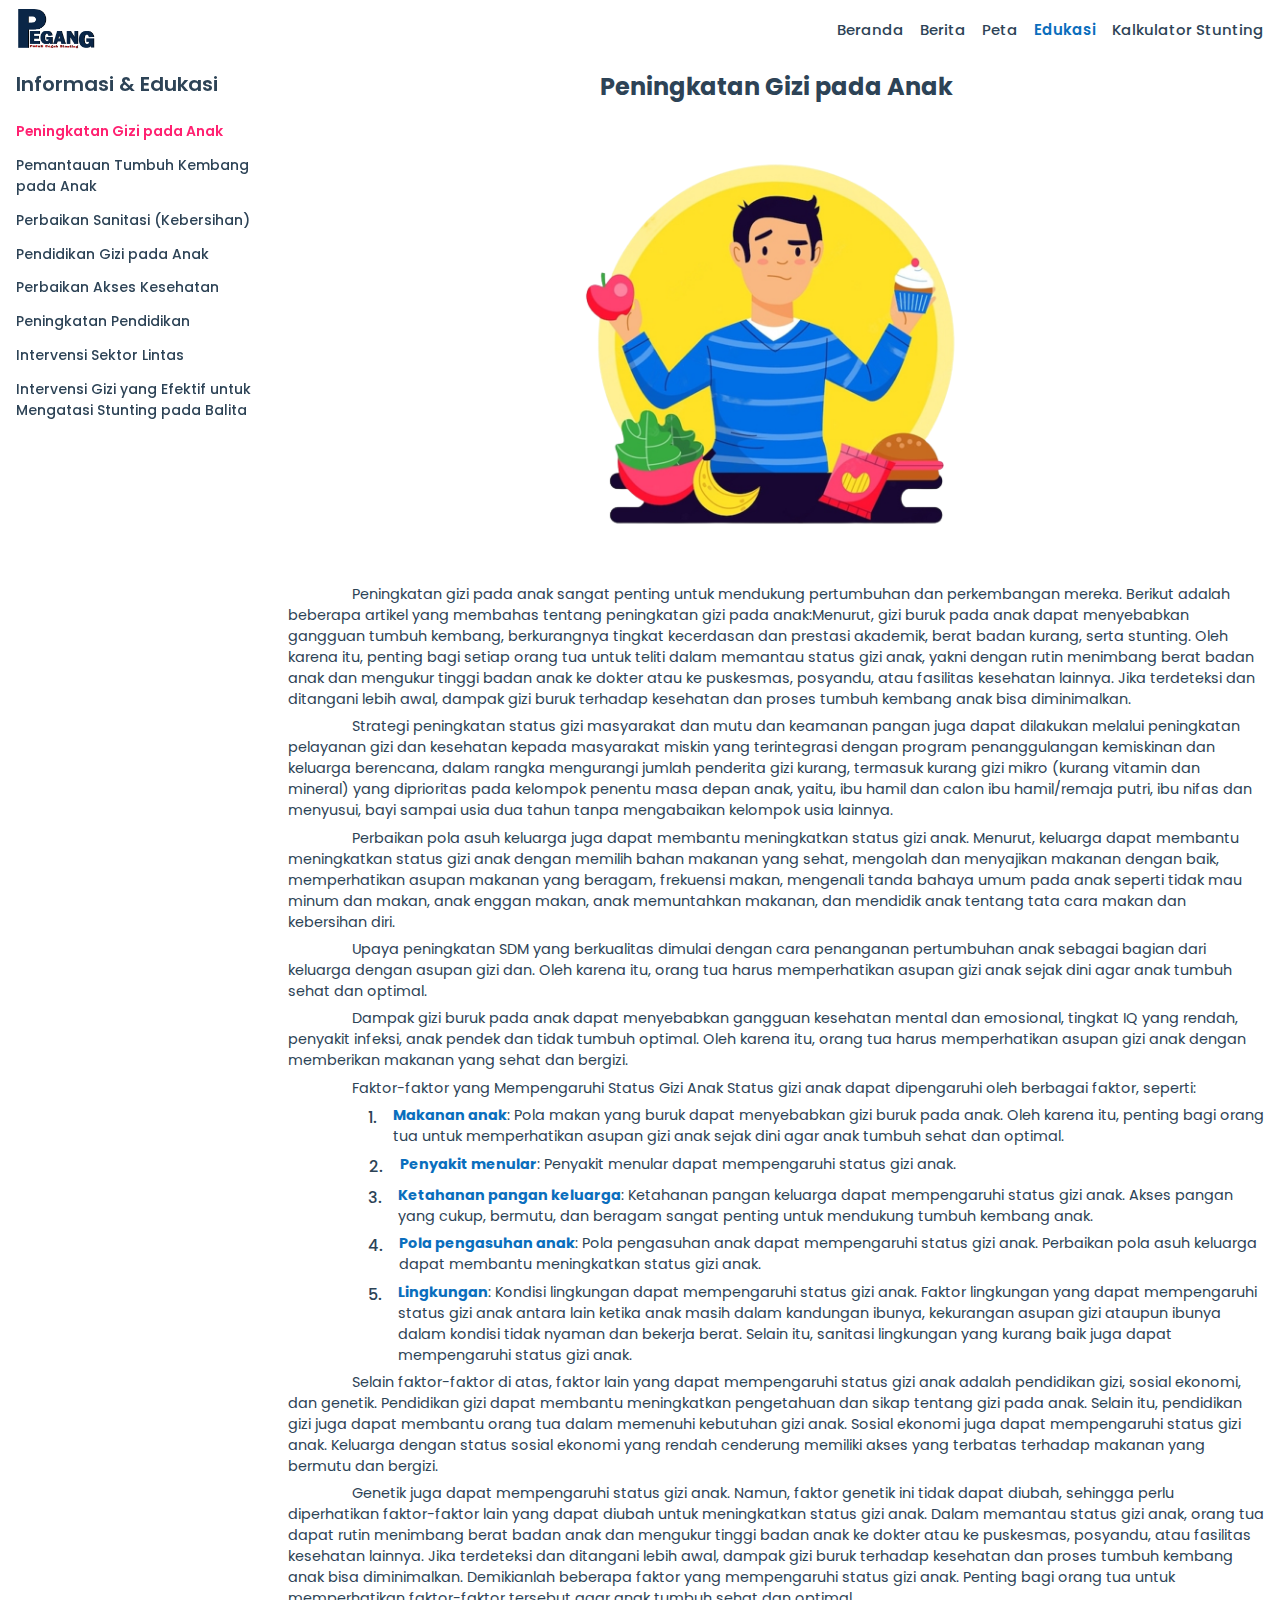
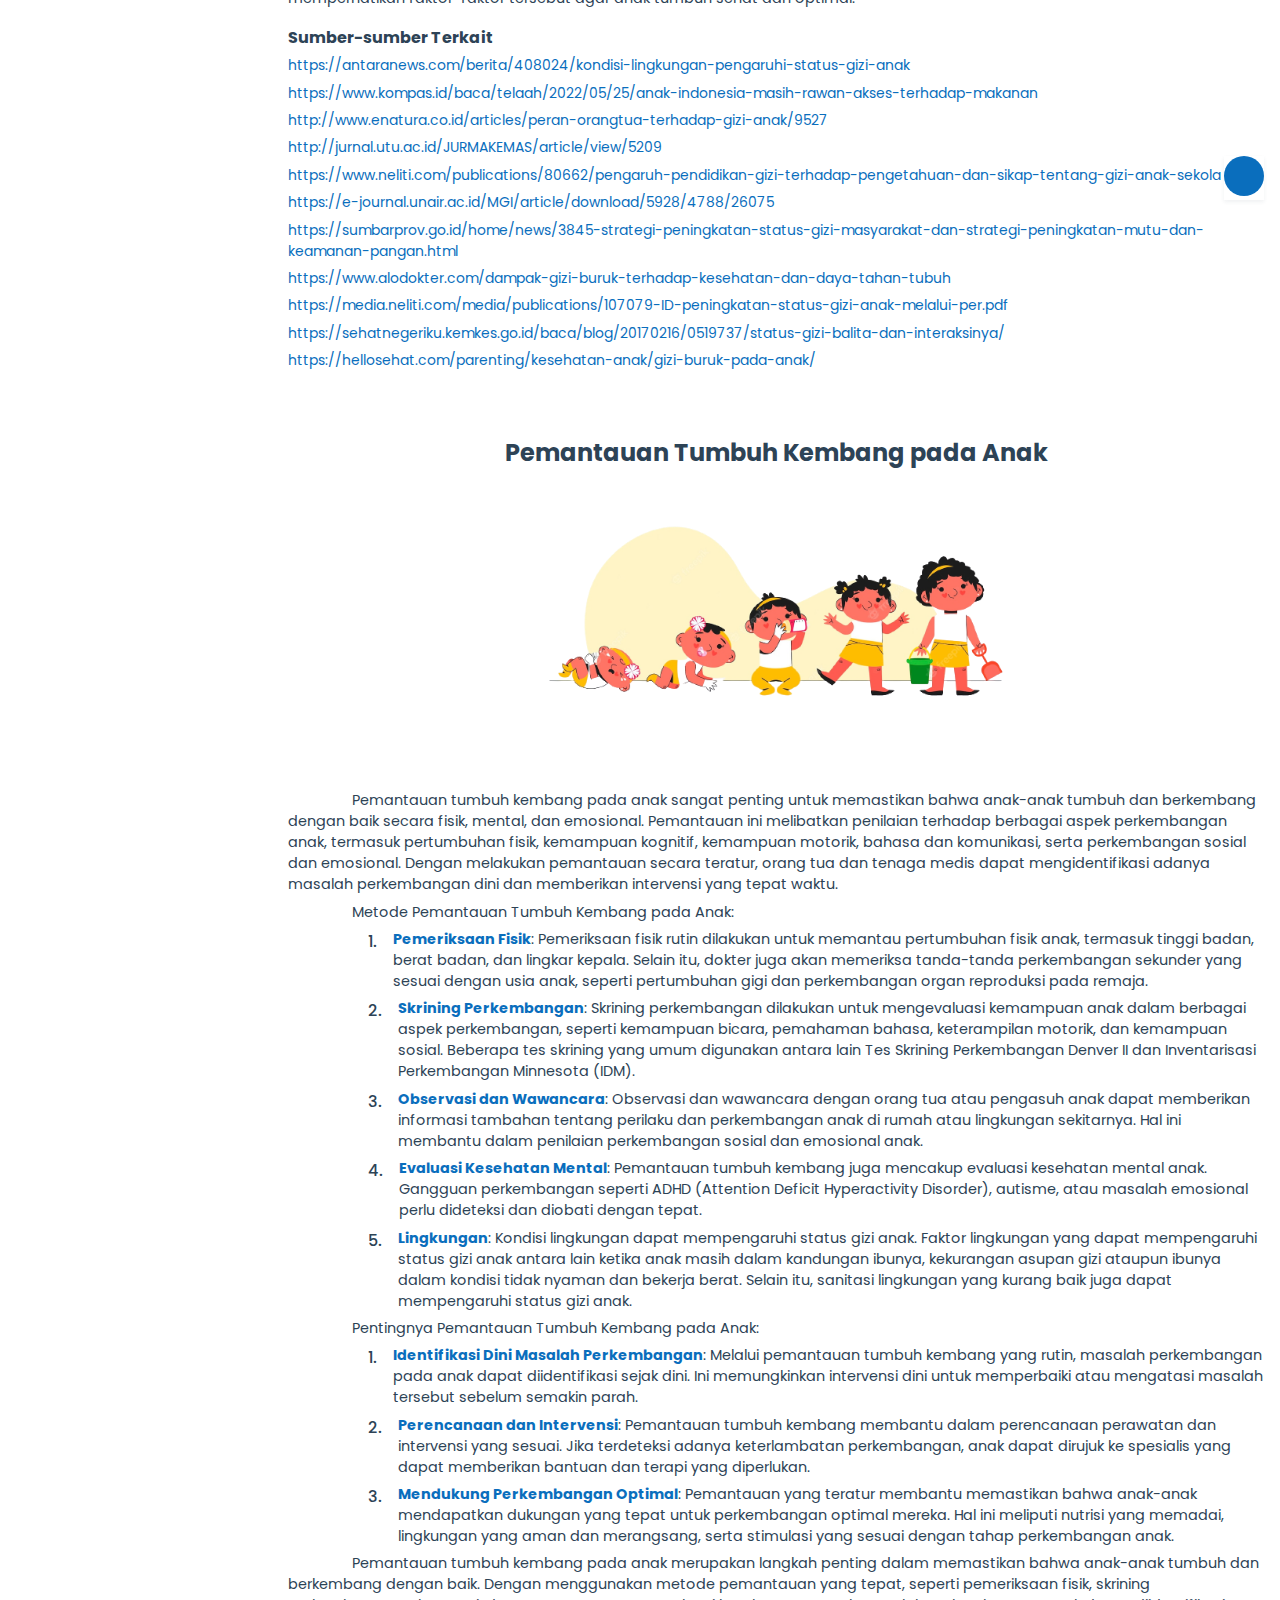
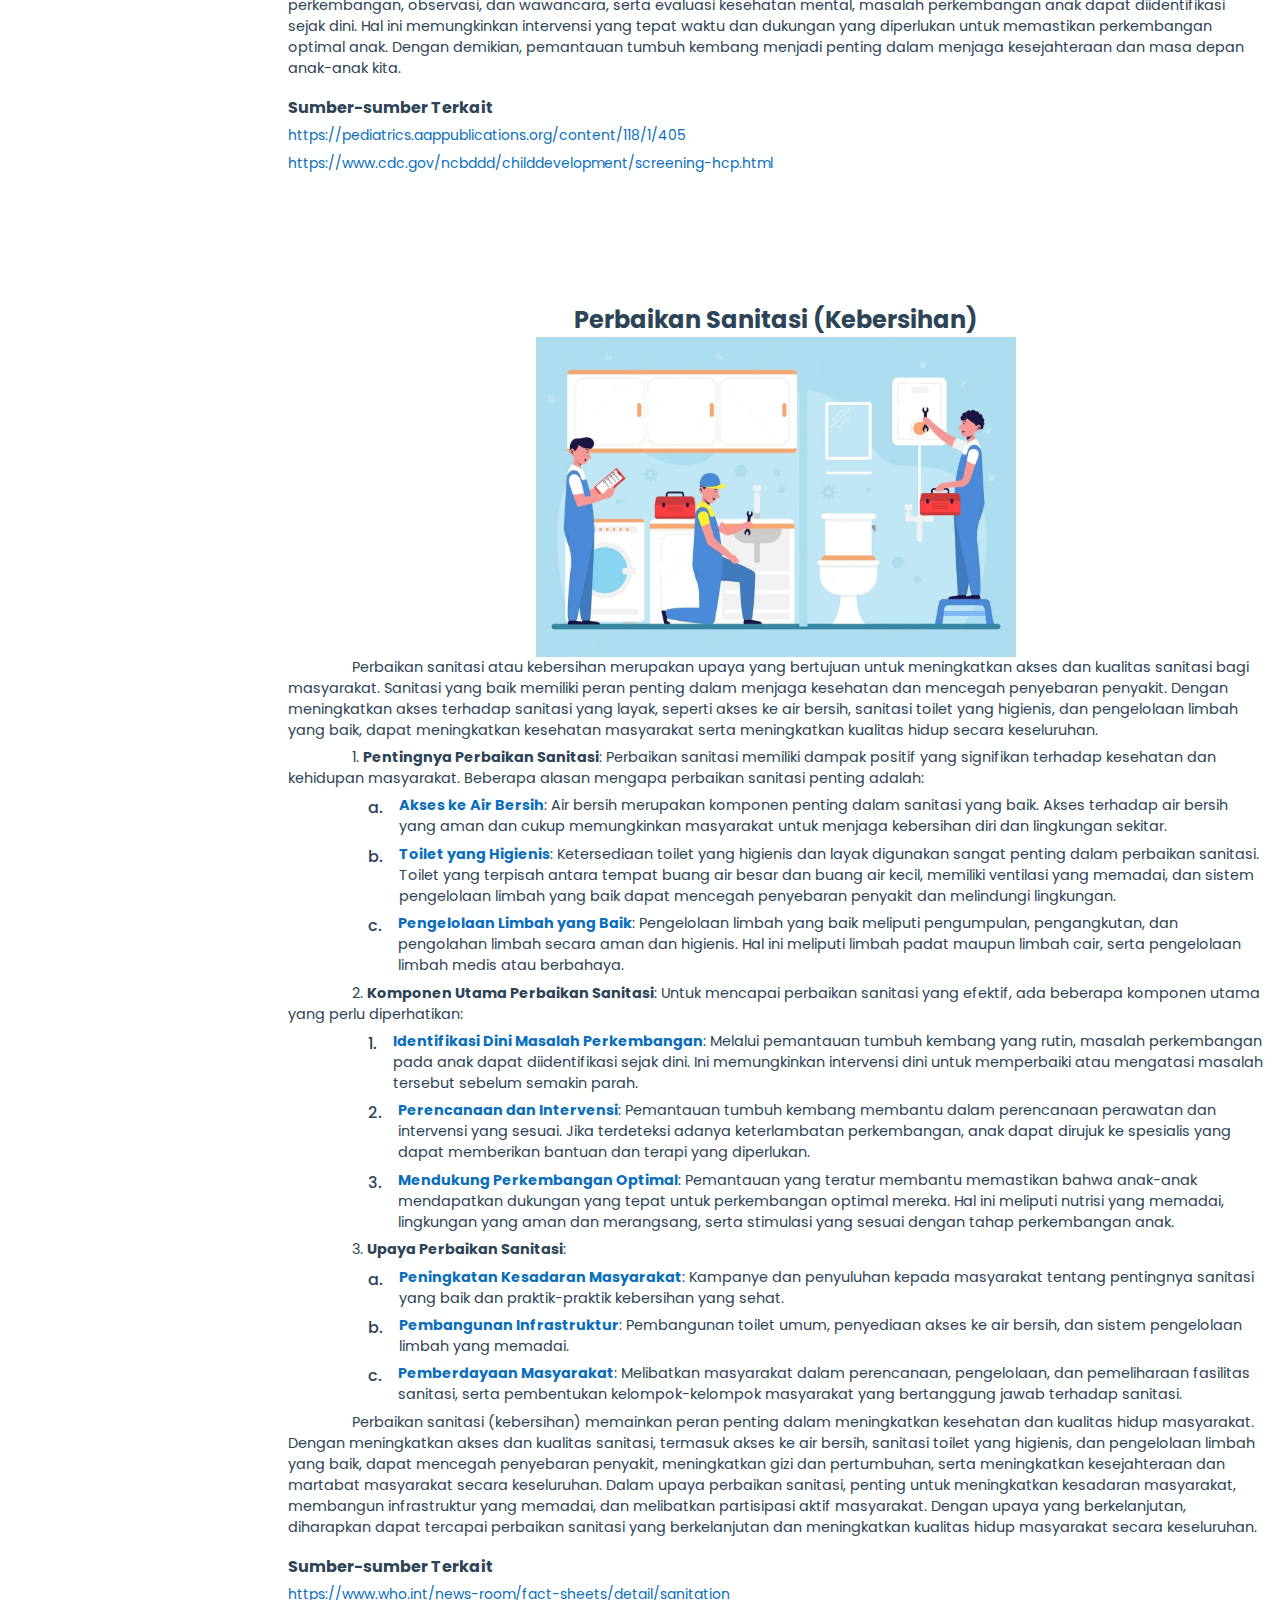
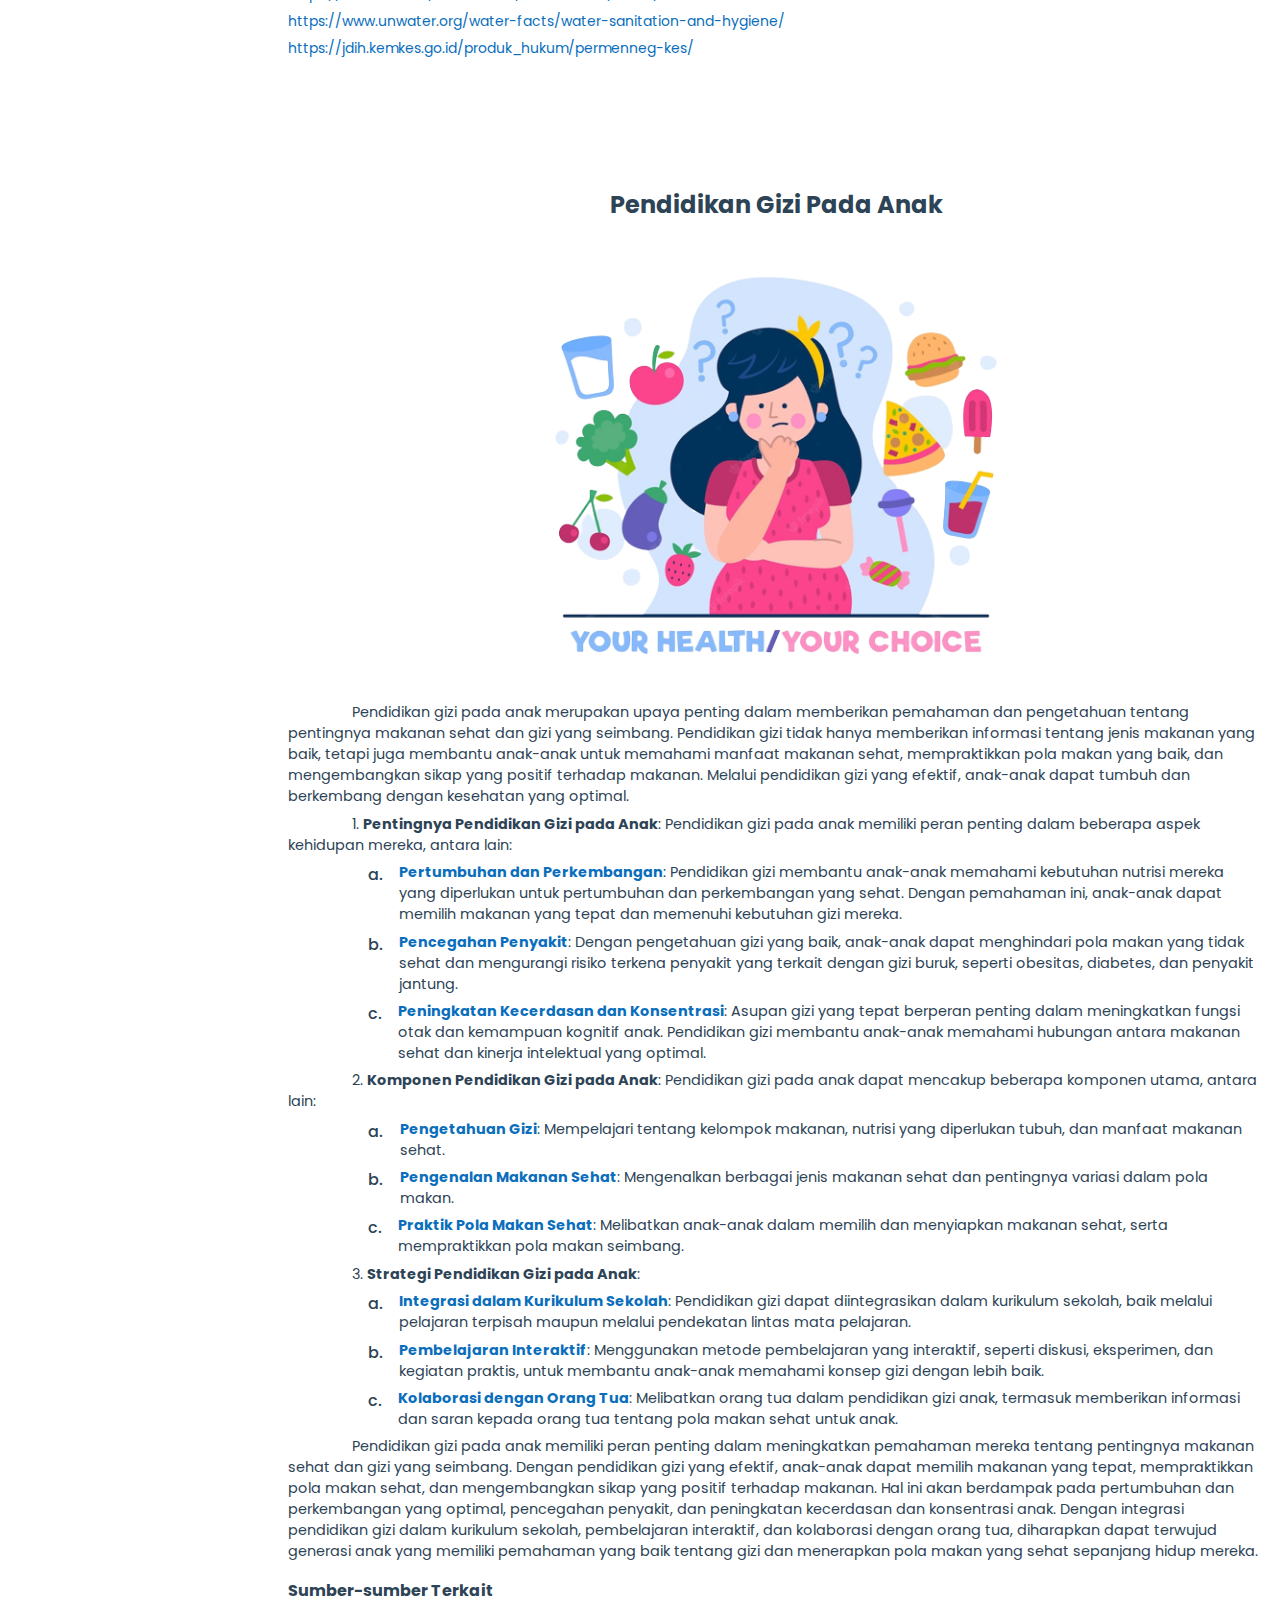
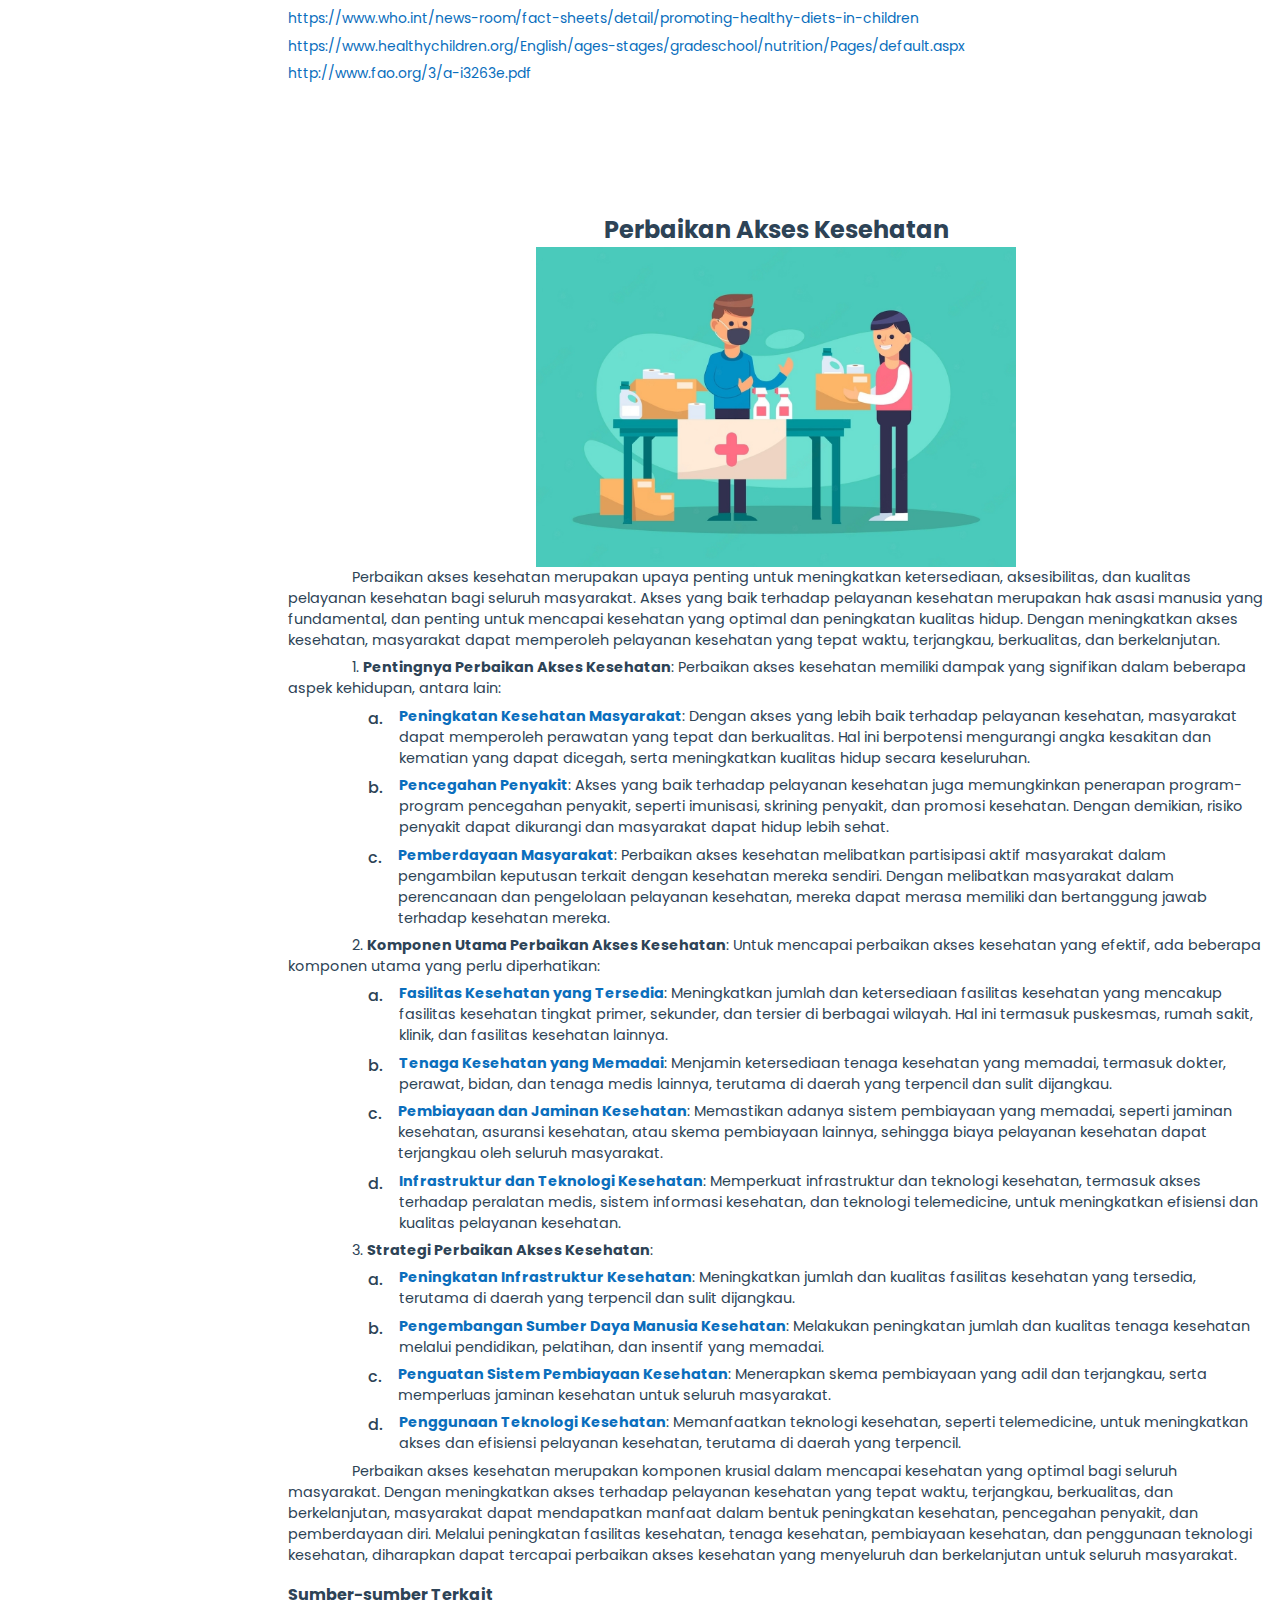
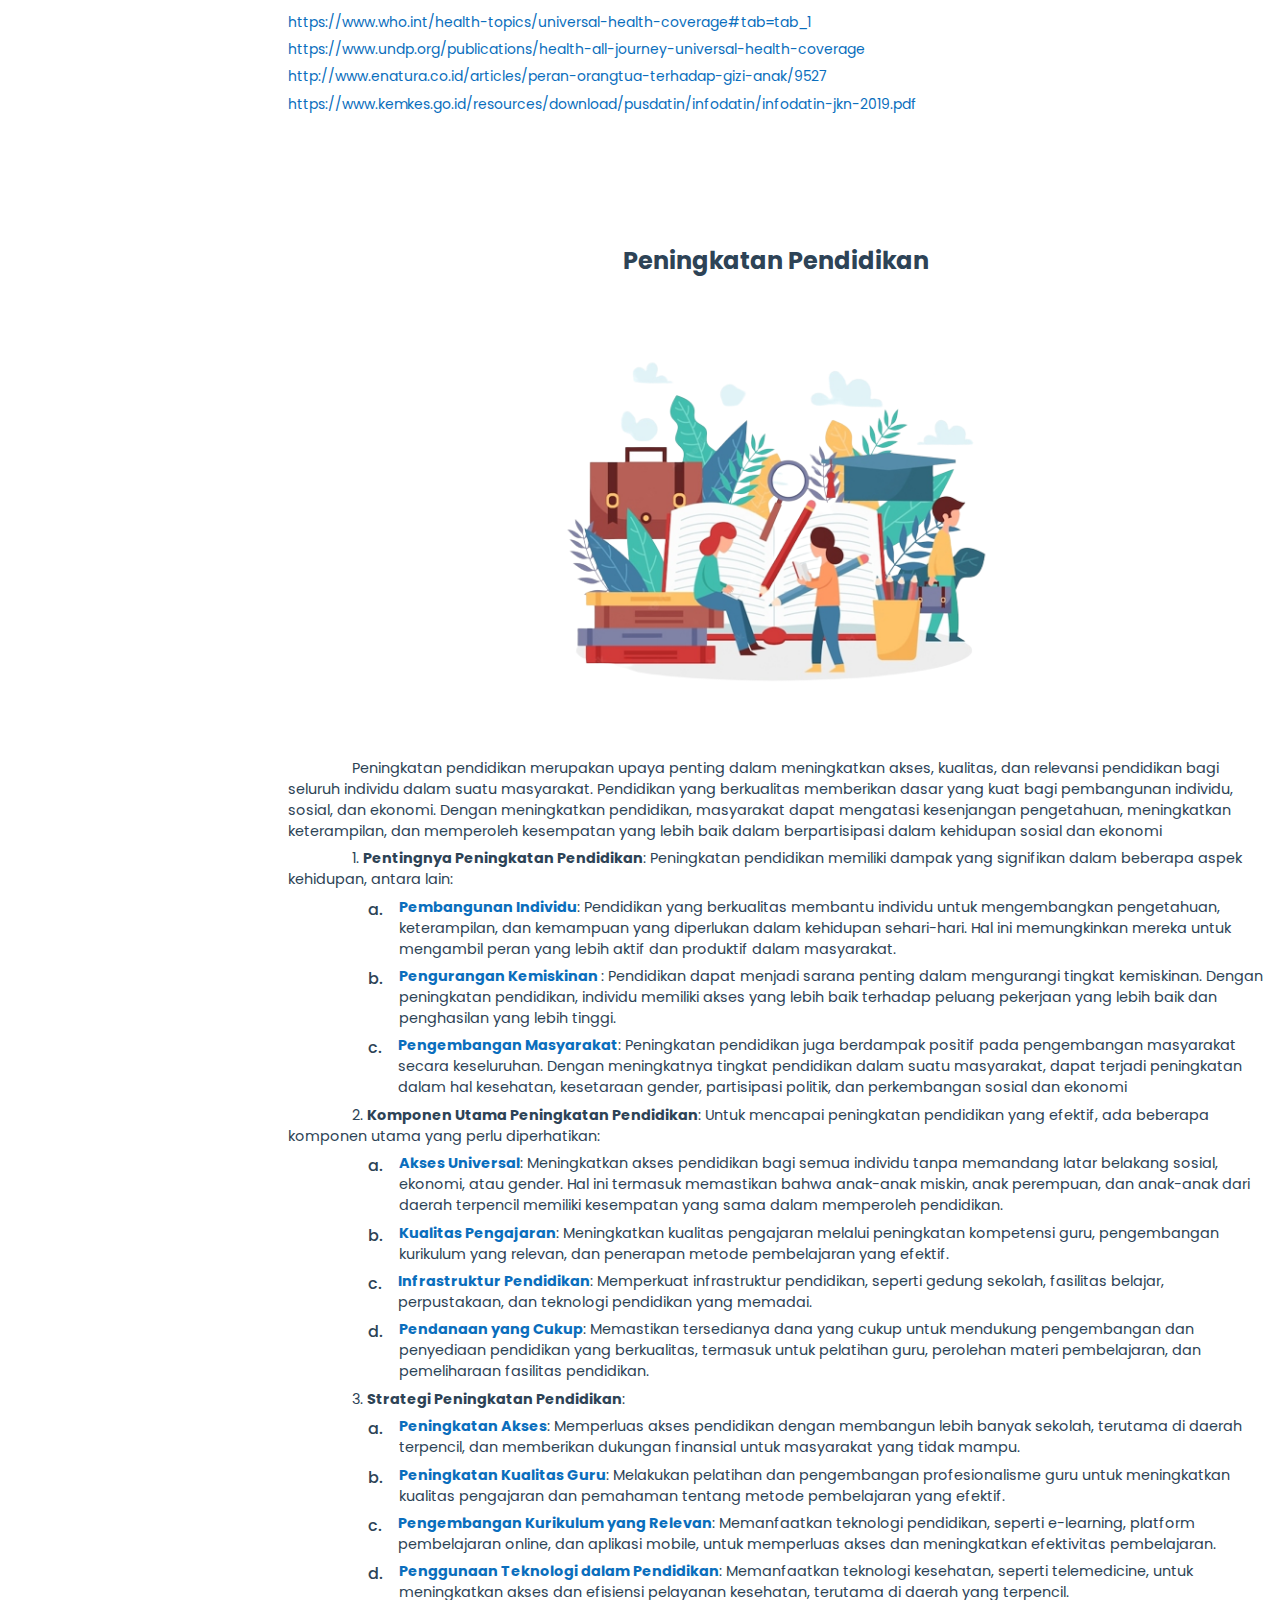
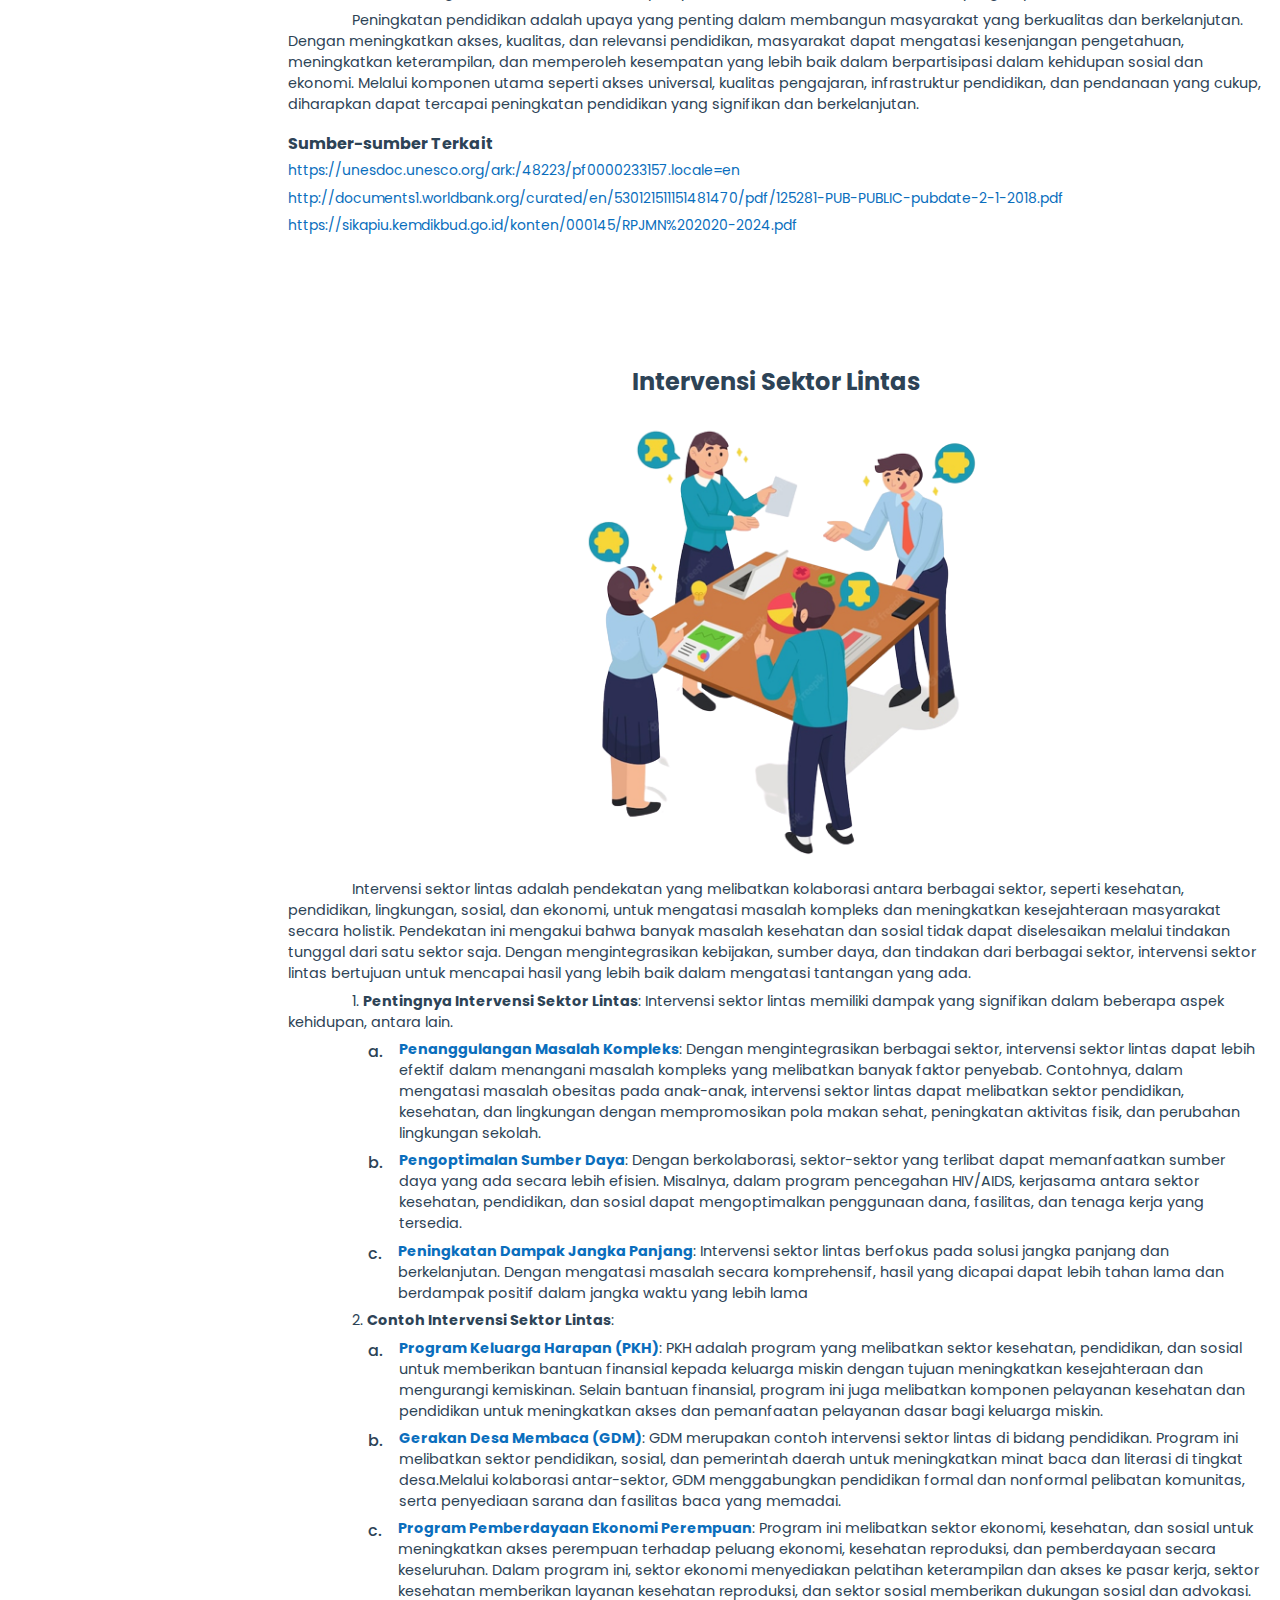
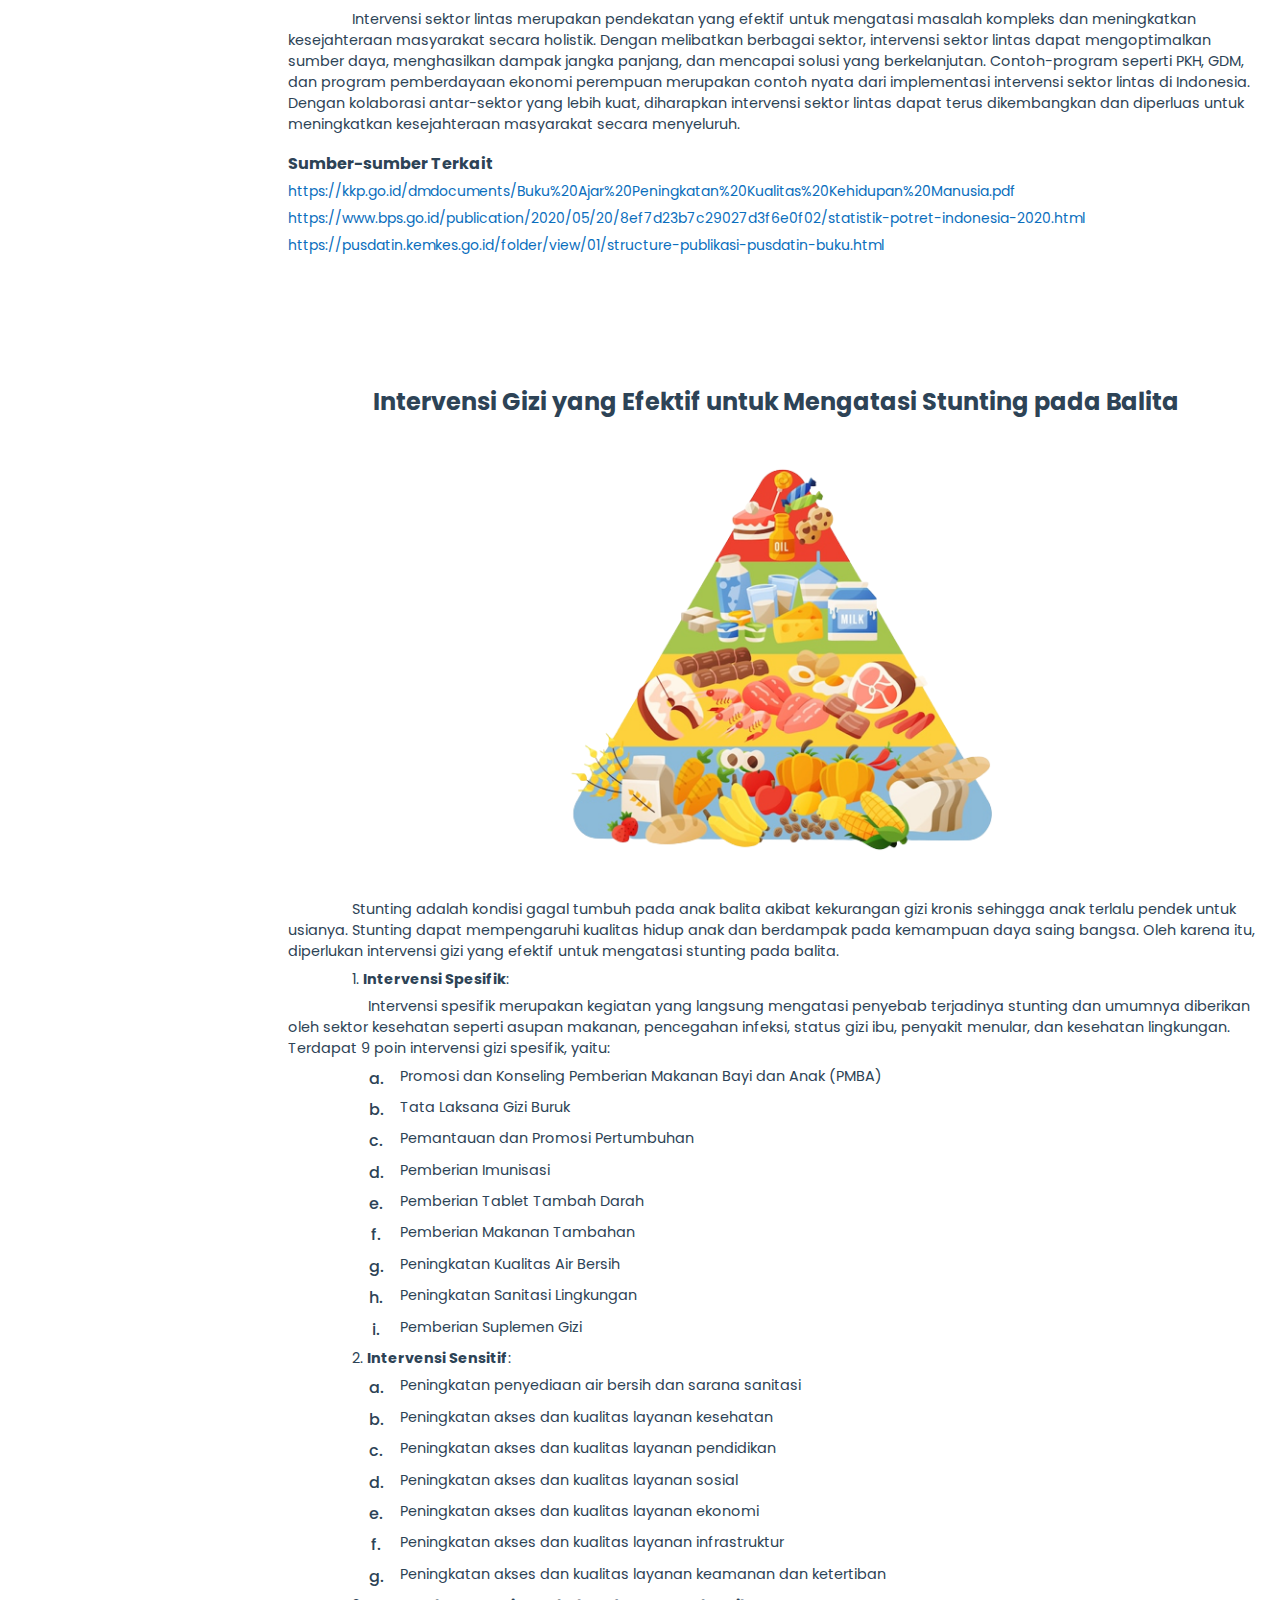
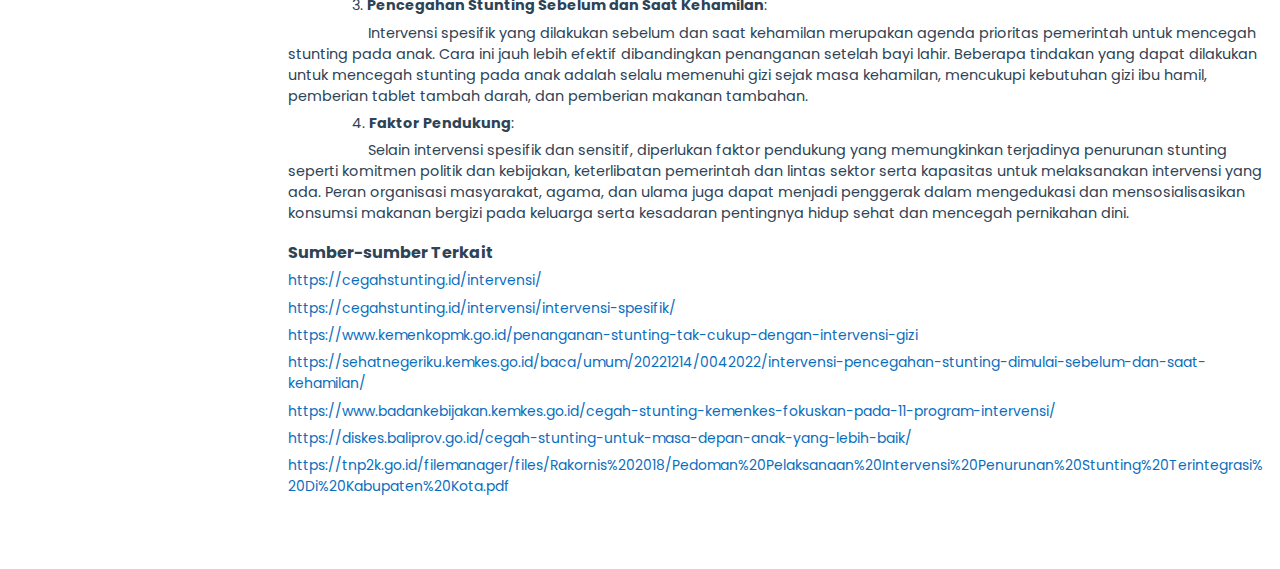
<file: education.html>
<!DOCTYPE html>
<html lang="id">
<head>

    <meta charset="UTF-8">
    <meta name="viewport" content="width=device-width, initial-scale=1.0">

    <!-- Google Fonts -->
    <link rel="preconnect" href="https://fonts.googleapis.com">
    <link rel="preconnect" href="https://fonts.gstatic.com" crossorigin>
    <link href="https://fonts.googleapis.com/css2?family=Poppins:wght@100;200;300;400;500;600;700;800;900&display=swap" rel="stylesheet">

    <!-- Font Awesome 6 Icon -->
    <link rel="stylesheet" href="https://site-assets.fontawesome.com/releases/v6.4.0/css/all.css">

    <!-- Custom CSS -->
    <link rel="stylesheet" href="./assets/utils/css/style.css">
    <link rel="stylesheet" href="./assets/utils/css/education.css">

    <title>Peduli Cegah Stunting</title>

</head>
<body>

    <nav class="navbar-container" id="navbar-container">
        <div class="navbar-content">
            <div class="navbar-content-left">
                <a href="index.html" class="navbar-logo">
                    <img src="./assets/images/logo/logo.png" alt="" class="logo-image">
                </a>
            </div>
            <div class="navbar-content-right">
                <ul class="navbar-list">
                    <li class="navbar-item">
                        <a href="index.html" class="navbar-link">Beranda</a>
                    </li>
                    <li class="navbar-item">
                        <a href="news.html" class="navbar-link">Berita</a>
                    </li>
                    <li class="navbar-item">
                        <a href="index.html#maps" class="navbar-link">Peta</a>
                    </li>
                    <li class="navbar-item">
                        <a href="education.html" class="navbar-link active">Edukasi</a>
                    </li>
                    <li class="navbar-item">
                        <a href="calculator.html" class="navbar-link">Kalkulator Stunting</a>
                    </li>
                </ul>

                <div class="menu-toggle">
                    <input type="checkbox" id="menu-toggle">
                    <span></span>
                    <span></span>
                    <span></span>
                </div>
            </div>
            <div class="menu-toggle">
                <input type="checkbox" id="menu-toggle">
                <span></span>
                <span></span>
                <span></span>
            </div>
        </div>
    </nav>



    <!-- Education Section -->

    <section class="education-container">
        <div class="education-wrapper">
            <section class="education-sidebar" id="education-sidebar">
                <div class="education-sidebar-header">
                    <h4 class="title">Informasi & Edukasi</h4>
                </div>
                <div class="education-sidebar-body">
                    <ul class="education-list">
                        <li class="education-item">
                            <a href="#one" class="education-link active-link">Peningkatan Gizi pada Anak</a>
                        </li>
                        <li class="education-item">
                            <a href="#two" class="education-link">Pemantauan Tumbuh Kembang pada Anak</a>
                        </li>
                        <li class="education-item">
                            <a href="#three" class="education-link">Perbaikan Sanitasi (Kebersihan)</a>
                        </li>
                        <li class="education-item">
                            <a href="#four" class="education-link">Pendidikan Gizi pada Anak</a>
                        </li>
                        <li class="education-item">
                            <a href="#five" class="education-link">Perbaikan Akses Kesehatan</a>
                        </li>
                        <li class="education-item">
                            <a href="#six" class="education-link">Peningkatan Pendidikan</a>
                        </li>
                        <li class="education-item">
                            <a href="#seven" class="education-link">Intervensi Sektor Lintas</a>
                        </li>
                        <li class="education-item">
                            <a href="#eight" class="education-link">Intervensi Gizi yang Efektif untuk Mengatasi Stunting pada Balita</a>
                        </li>
                    </ul>
                </div>
            </section>
            <div class="education-content">
                <div class="education-item" id="one">
                    <div class="education-header">
                        <h3 class="title">Peningkatan Gizi pada Anak</h3>

                        <img src="./assets/images/education/education-one.png" alt="" class="education-image">
                    </div>
                    <div class="education-body">
                        <p class="desc">Peningkatan gizi pada anak sangat penting untuk mendukung pertumbuhan dan perkembangan mereka. Berikut adalah beberapa artikel yang membahas tentang peningkatan gizi pada anak:Menurut, gizi buruk pada anak dapat menyebabkan gangguan tumbuh kembang, berkurangnya tingkat kecerdasan dan prestasi akademik, berat badan kurang, serta stunting. Oleh karena itu, penting bagi setiap orang tua untuk teliti dalam memantau status gizi anak, yakni dengan rutin menimbang berat badan anak dan mengukur tinggi badan anak ke dokter atau ke puskesmas, posyandu, atau fasilitas kesehatan lainnya. Jika terdeteksi dan ditangani lebih awal, dampak gizi buruk terhadap kesehatan dan proses tumbuh kembang anak bisa diminimalkan.</p>
                        <p class="desc">Strategi peningkatan status gizi masyarakat dan mutu dan keamanan pangan juga dapat dilakukan melalui peningkatan pelayanan gizi dan kesehatan kepada masyarakat miskin yang terintegrasi dengan program penanggulangan kemiskinan dan keluarga berencana, dalam rangka mengurangi jumlah penderita gizi kurang, termasuk kurang gizi mikro (kurang vitamin dan mineral) yang diprioritas pada kelompok penentu masa depan anak, yaitu, ibu hamil dan calon ibu hamil/remaja putri, ibu nifas dan menyusui, bayi sampai usia dua tahun tanpa mengabaikan kelompok usia lainnya.</p>
                        <p class="desc">Perbaikan pola asuh keluarga juga dapat membantu meningkatkan status gizi anak. Menurut, keluarga dapat membantu meningkatkan status gizi anak dengan memilih bahan makanan yang sehat, mengolah dan menyajikan makanan dengan baik, memperhatikan asupan makanan yang beragam, frekuensi makan, mengenali tanda bahaya umum pada anak seperti tidak mau minum dan makan, anak enggan makan, anak memuntahkan makanan, dan mendidik anak tentang tata cara makan dan kebersihan diri.</p>
                        <p class="desc">Upaya peningkatan SDM yang berkualitas dimulai dengan cara penanganan pertumbuhan anak sebagai bagian dari keluarga dengan asupan gizi dan. Oleh karena itu, orang tua harus memperhatikan asupan gizi anak sejak dini agar anak tumbuh sehat dan optimal.</p>
                        <p class="desc">Dampak gizi buruk pada anak dapat menyebabkan gangguan kesehatan mental dan emosional, tingkat IQ yang rendah, penyakit infeksi, anak pendek dan tidak tumbuh optimal. Oleh karena itu, orang tua harus memperhatikan asupan gizi anak dengan memberikan makanan yang sehat dan bergizi.</p>
                        <p class="desc">Faktor-faktor yang Mempengaruhi Status Gizi Anak Status gizi anak dapat dipengaruhi oleh berbagai faktor, seperti:</p>

                        <div class="education-list">
                            <div class="education-item">
                                <div class="education-info">
                                    <span class="number">1.</span>
                                    <p class="info"><span>Makanan anak</span>: Pola makan yang buruk dapat menyebabkan gizi buruk pada anak. Oleh karena itu, penting bagi orang tua untuk memperhatikan asupan gizi anak sejak dini agar anak tumbuh sehat dan optimal.</p>
                                </div>
                                <div class="education-info">
                                    <span class="number">2.</span>
                                    <p class="info"><span>Penyakit menular</span>: Penyakit menular dapat mempengaruhi status gizi anak.</p>
                                </div>
                                <div class="education-info">
                                    <span class="number">3.</span>
                                    <p class="info"><span>Ketahanan pangan keluarga</span>: Ketahanan pangan keluarga dapat mempengaruhi status gizi anak. Akses pangan yang cukup, bermutu, dan beragam sangat penting untuk mendukung tumbuh kembang anak.</p>
                                </div>
                                <div class="education-info">
                                    <span class="number">4.</span>
                                    <p class="info"><span>Pola pengasuhan anak</span>: Pola pengasuhan anak dapat mempengaruhi status gizi anak. Perbaikan pola asuh keluarga dapat membantu meningkatkan status gizi anak.</p>
                                </div>
                                <div class="education-info">
                                    <span class="number">5.</span>
                                    <p class="info"><span>Lingkungan</span>: Kondisi lingkungan dapat mempengaruhi status gizi anak. Faktor lingkungan yang dapat mempengaruhi status gizi anak antara lain ketika anak masih dalam kandungan ibunya, kekurangan asupan gizi ataupun ibunya dalam kondisi tidak nyaman dan bekerja berat. Selain itu, sanitasi lingkungan yang kurang baik juga dapat mempengaruhi status gizi anak.</p>
                                </div>
                            </div>
                        </div>

                        <p class="desc">Selain faktor-faktor di atas, faktor lain yang dapat mempengaruhi status gizi anak adalah pendidikan gizi, sosial ekonomi, dan genetik. Pendidikan gizi dapat membantu meningkatkan pengetahuan dan sikap tentang gizi pada anak. Selain itu, pendidikan gizi juga dapat membantu orang tua dalam memenuhi kebutuhan gizi anak. Sosial ekonomi juga dapat mempengaruhi status gizi anak. Keluarga dengan status sosial ekonomi yang rendah cenderung memiliki akses yang terbatas terhadap makanan yang bermutu dan bergizi.</p>
                        <p class="desc">Genetik juga dapat mempengaruhi status gizi anak. Namun, faktor genetik ini tidak dapat diubah, sehingga perlu diperhatikan faktor-faktor lain yang dapat diubah untuk meningkatkan status gizi anak. Dalam memantau status gizi anak, orang tua dapat rutin menimbang berat badan anak dan mengukur tinggi badan anak ke dokter atau ke puskesmas, posyandu, atau fasilitas kesehatan lainnya. Jika terdeteksi dan ditangani lebih awal, dampak gizi buruk terhadap kesehatan dan proses tumbuh kembang anak bisa diminimalkan. Demikianlah beberapa faktor yang mempengaruhi status gizi anak. Penting bagi orang tua untuk memperhatikan faktor-faktor tersebut agar anak tumbuh sehat dan optimal.</p>
                    </div>
                    <div class="education-footer">
                        <div class="source-header">
                            <h4 class="title">Sumber-sumber Terkait</h4>
                        </div>
                        <div class="source-body">
                            <div class="source-item">
                                <a href="https://antaranews.com/berita/408024/kondisi-lingkungan-pengaruhi-status-gizi-anak" class="source-link">https://antaranews.com/berita/408024/kondisi-lingkungan-pengaruhi-status-gizi-anak</a>
                            </div>
                            <div class="source-item">
                                <a href="https://www.kompas.id/baca/telaah/2022/05/25/anak-indonesia-masih-rawan-akses-terhadap-makanan" class="source-link">https://www.kompas.id/baca/telaah/2022/05/25/anak-indonesia-masih-rawan-akses-terhadap-makanan</a>
                            </div>
                            <div class="source-item">
                                <a href="http://www.enatura.co.id/articles/peran-orangtua-terhadap-gizi-anak/9527" class="source-link">http://www.enatura.co.id/articles/peran-orangtua-terhadap-gizi-anak/9527</a>
                            </div>
                            <div class="source-item">
                                <a href="http://jurnal.utu.ac.id/JURMAKEMAS/article/view/5209" class="source-link"> http://jurnal.utu.ac.id/JURMAKEMAS/article/view/5209</a>
                            </div>
                            <div class="source-item">
                                <a href="https://www.neliti.com/publications/80662/pengaruh-pendidikan-gizi-terhadap-pengetahuan-dan-sikap-tentang-gizi-anak-sekola" class="source-link"> https://www.neliti.com/publications/80662/pengaruh-pendidikan-gizi-terhadap-pengetahuan-dan-sikap-tentang-gizi-anak-sekola</a>
                            </div>
                            <div class="source-item">
                                <a href="https://e-journal.unair.ac.id/MGI/article/download/5928/4788/26075" class="source-link"> https://e-journal.unair.ac.id/MGI/article/download/5928/4788/26075</a>
                            </div>
                            <div class="source-item">
                                <a href="https://sumbarprov.go.id/home/news/3845-strategi-peningkatan-status-gizi-masyarakat-dan-strategi-peningkatan-mutu-dan-keamanan-pangan.html" class="source-link"> https://sumbarprov.go.id/home/news/3845-strategi-peningkatan-status-gizi-masyarakat-dan-strategi-peningkatan-mutu-dan-keamanan-pangan.html</a>
                            </div>
                            <div class="source-item">
                                <a href="https://www.alodokter.com/dampak-gizi-buruk-terhadap-kesehatan-dan-daya-tahan-tubuh" class="source-link"> https://www.alodokter.com/dampak-gizi-buruk-terhadap-kesehatan-dan-daya-tahan-tubuh</a>
                            </div>
                            <div class="source-item">
                                <a href="https://media.neliti.com/media/publications/107079-ID-peningkatan-status-gizi-anak-melalui-per.pdf" class="source-link"> https://media.neliti.com/media/publications/107079-ID-peningkatan-status-gizi-anak-melalui-per.pdf</a>
                            </div>
                            <div class="source-item">
                                <a href="https://sehatnegeriku.kemkes.go.id/baca/blog/20170216/0519737/status-gizi-balita-dan-interaksinya/" class="source-link"> https://sehatnegeriku.kemkes.go.id/baca/blog/20170216/0519737/status-gizi-balita-dan-interaksinya/</a>
                            </div>
                            <div class="source-item">
                                <a href="https://hellosehat.com/parenting/kesehatan-anak/gizi-buruk-pada-anak/" class="source-link"> https://hellosehat.com/parenting/kesehatan-anak/gizi-buruk-pada-anak/</a>
                            </div>
                        </div>
                    </div>
                </div>
                <div class="education-item" id="two">
                    <div class="education-header">
                        <h3 class="title">Pemantauan Tumbuh Kembang pada Anak</h3>

                        <img src="./assets/images/education/education-two.png" alt="" class="education-image">
                    </div>
                    <div class="education-body">
                        <p class="desc">Pemantauan tumbuh kembang pada anak sangat penting untuk memastikan bahwa anak-anak tumbuh dan berkembang dengan baik secara fisik, mental, dan emosional. Pemantauan ini melibatkan penilaian terhadap berbagai aspek perkembangan anak, termasuk pertumbuhan fisik, kemampuan kognitif, kemampuan motorik, bahasa dan komunikasi, serta perkembangan sosial dan emosional. Dengan melakukan pemantauan secara teratur, orang tua dan tenaga medis dapat mengidentifikasi adanya masalah perkembangan dini dan memberikan intervensi yang tepat waktu.</p>
                        <p class="desc">Metode Pemantauan Tumbuh Kembang pada Anak:</p>

                        <div class="education-list">
                            <div class="education-item">
                                <div class="education-info">
                                    <span class="number">1.</span>
                                    <p class="info"><span>Pemeriksaan Fisik</span>: Pemeriksaan fisik rutin dilakukan untuk memantau pertumbuhan fisik anak, termasuk tinggi badan, berat badan, dan lingkar kepala. Selain itu, dokter juga akan memeriksa tanda-tanda perkembangan sekunder yang sesuai dengan usia anak, seperti pertumbuhan gigi dan perkembangan organ reproduksi pada remaja.</p>
                                </div>
                                <div class="education-info">
                                    <span class="number">2.</span>
                                    <p class="info"><span>Skrining Perkembangan</span>: Skrining perkembangan dilakukan untuk mengevaluasi kemampuan anak dalam berbagai aspek perkembangan, seperti kemampuan bicara, pemahaman bahasa, keterampilan motorik, dan kemampuan sosial. Beberapa tes skrining yang umum digunakan antara lain Tes Skrining Perkembangan Denver II dan Inventarisasi Perkembangan Minnesota (IDM).</p>
                                </div>
                                <div class="education-info">
                                    <span class="number">3.</span>
                                    <p class="info"><span>Observasi dan Wawancara</span>: Observasi dan wawancara dengan orang tua atau pengasuh anak dapat memberikan informasi tambahan tentang perilaku dan perkembangan anak di rumah atau lingkungan sekitarnya. Hal ini membantu dalam penilaian perkembangan sosial dan emosional anak.</p>
                                </div>
                                <div class="education-info">
                                    <span class="number">4.</span>
                                    <p class="info"><span>Evaluasi Kesehatan Mental</span>: Pemantauan tumbuh kembang juga mencakup evaluasi kesehatan mental anak. Gangguan perkembangan seperti ADHD (Attention Deficit Hyperactivity Disorder), autisme, atau masalah emosional perlu dideteksi dan diobati dengan tepat.</p>
                                </div>
                                <div class="education-info">
                                    <span class="number">5.</span>
                                    <p class="info"><span>Lingkungan</span>: Kondisi lingkungan dapat mempengaruhi status gizi anak. Faktor lingkungan yang dapat mempengaruhi status gizi anak antara lain ketika anak masih dalam kandungan ibunya, kekurangan asupan gizi ataupun ibunya dalam kondisi tidak nyaman dan bekerja berat. Selain itu, sanitasi lingkungan yang kurang baik juga dapat mempengaruhi status gizi anak.</p>
                                </div>
                            </div>
                        </div>

                        <p class="desc">Pentingnya Pemantauan Tumbuh Kembang pada Anak:</p>

                        <div class="education-list">
                            <div class="education-item">
                                <div class="education-info">
                                    <span class="number">1.</span>
                                    <p class="info"><span>Identifikasi Dini Masalah Perkembangan</span>: Melalui pemantauan tumbuh kembang yang rutin, masalah perkembangan pada anak dapat diidentifikasi sejak dini. Ini memungkinkan intervensi dini untuk memperbaiki atau mengatasi masalah tersebut sebelum semakin parah.</p>
                                </div>
                                <div class="education-info">
                                    <span class="number">2.</span>
                                    <p class="info"><span>Perencanaan dan Intervensi</span>: Pemantauan tumbuh kembang membantu dalam perencanaan perawatan dan intervensi yang sesuai. Jika terdeteksi adanya keterlambatan perkembangan, anak dapat dirujuk ke spesialis yang dapat memberikan bantuan dan terapi yang diperlukan.</p>
                                </div>
                                <div class="education-info">
                                    <span class="number">3.</span>
                                    <p class="info"><span>Mendukung Perkembangan Optimal</span>: Pemantauan yang teratur membantu memastikan bahwa anak-anak mendapatkan dukungan yang tepat untuk perkembangan optimal mereka. Hal ini meliputi nutrisi yang memadai, lingkungan yang aman dan merangsang, serta stimulasi yang sesuai dengan tahap perkembangan anak.</p>
                                </div>
                            </div>
                        </div>

                        <p class="desc">Pemantauan tumbuh kembang pada anak merupakan langkah penting dalam memastikan bahwa anak-anak tumbuh dan berkembang dengan baik. Dengan menggunakan metode pemantauan yang tepat, seperti pemeriksaan fisik, skrining perkembangan, observasi, dan wawancara, serta evaluasi kesehatan mental, masalah perkembangan anak dapat diidentifikasi sejak dini. Hal ini memungkinkan intervensi yang tepat waktu dan dukungan yang diperlukan untuk memastikan perkembangan optimal anak. Dengan demikian, pemantauan tumbuh kembang menjadi penting dalam menjaga kesejahteraan dan masa depan anak-anak kita.</p>
                    </div>
                    <div class="education-footer">
                        <div class="source-header">
                            <h4 class="title">Sumber-sumber Terkait</h4>
                        </div>
                        <div class="source-body">
                            <div class="source-item">
                                <a href="https://pediatrics.aappublications.org/content/118/1/405" class="source-link">https://pediatrics.aappublications.org/content/118/1/405</a>
                            </div>
                            <div class="source-item">
                                <a href="https://www.cdc.gov/ncbddd/childdevelopment/screening-hcp.html" class="source-link">https://www.cdc.gov/ncbddd/childdevelopment/screening-hcp.html</a>
                            </div>
                        </div>
                    </div>
                </div>
                <div class="education-item" id="three">
                    <div class="education-header">
                        <h3 class="title">Perbaikan Sanitasi (Kebersihan)</h3>

                        <img src="./assets/images/education/education-three.jpeg" alt="" class="education-image">
                    </div>
                    <div class="education-body">
                        <p class="desc">Perbaikan sanitasi atau kebersihan merupakan upaya yang bertujuan untuk meningkatkan akses dan kualitas sanitasi bagi masyarakat. Sanitasi yang baik memiliki peran penting dalam menjaga kesehatan dan mencegah penyebaran penyakit. Dengan meningkatkan akses terhadap sanitasi yang layak, seperti akses ke air bersih, sanitasi toilet yang higienis, dan pengelolaan limbah yang baik, dapat meningkatkan kesehatan masyarakat serta meningkatkan kualitas hidup secara keseluruhan.</p>

                        <p class="desc">1. <span>Pentingnya Perbaikan Sanitasi</span>: Perbaikan sanitasi memiliki dampak positif yang signifikan terhadap kesehatan dan kehidupan masyarakat. Beberapa alasan mengapa perbaikan sanitasi penting adalah:</p>

                        <div class="education-list">
                            <div class="education-item">
                                <div class="education-info">
                                    <span class="number">a.</span>
                                    <p class="info"><span>Akses ke Air Bersih</span>: Air bersih merupakan komponen penting dalam sanitasi yang baik. Akses terhadap air bersih yang aman dan cukup memungkinkan masyarakat untuk menjaga kebersihan diri dan lingkungan sekitar.</p>
                                </div>
                                <div class="education-info">
                                    <span class="number">b.</span>
                                    <p class="info"><span>Toilet yang Higienis</span>: Ketersediaan toilet yang higienis dan layak digunakan sangat penting dalam perbaikan sanitasi. Toilet yang terpisah antara tempat buang air besar dan buang air kecil, memiliki ventilasi yang memadai, dan sistem pengelolaan limbah yang baik dapat mencegah penyebaran penyakit dan melindungi lingkungan.</p>
                                </div>
                                <div class="education-info">
                                    <span class="number">c.</span>
                                    <p class="info"><span>Pengelolaan Limbah yang Baik</span>: Pengelolaan limbah yang baik meliputi pengumpulan, pengangkutan, dan pengolahan limbah secara aman dan higienis. Hal ini meliputi limbah padat maupun limbah cair, serta pengelolaan limbah medis atau berbahaya.</p>
                                </div>
                            </div>
                        </div>

                        <p class="desc">2. <span>Komponen Utama Perbaikan Sanitasi</span>: Untuk mencapai perbaikan sanitasi yang efektif, ada beberapa komponen utama yang perlu diperhatikan:</p>

                        <div class="education-list">
                            <div class="education-item">
                                <div class="education-info">
                                    <span class="number">1.</span>
                                    <p class="info"><span>Identifikasi Dini Masalah Perkembangan</span>: Melalui pemantauan tumbuh kembang yang rutin, masalah perkembangan pada anak dapat diidentifikasi sejak dini. Ini memungkinkan intervensi dini untuk memperbaiki atau mengatasi masalah tersebut sebelum semakin parah.</p>
                                </div>
                                <div class="education-info">
                                    <span class="number">2.</span>
                                    <p class="info"><span>Perencanaan dan Intervensi</span>: Pemantauan tumbuh kembang membantu dalam perencanaan perawatan dan intervensi yang sesuai. Jika terdeteksi adanya keterlambatan perkembangan, anak dapat dirujuk ke spesialis yang dapat memberikan bantuan dan terapi yang diperlukan.</p>
                                </div>
                                <div class="education-info">
                                    <span class="number">3.</span>
                                    <p class="info"><span>Mendukung Perkembangan Optimal</span>: Pemantauan yang teratur membantu memastikan bahwa anak-anak mendapatkan dukungan yang tepat untuk perkembangan optimal mereka. Hal ini meliputi nutrisi yang memadai, lingkungan yang aman dan merangsang, serta stimulasi yang sesuai dengan tahap perkembangan anak.</p>
                                </div>
                            </div>
                        </div>

                        <p class="desc">3. <span>Upaya Perbaikan Sanitasi</span>:</p>

                        <div class="education-list">
                            <div class="education-item">
                                <div class="education-info">
                                    <span class="number">a.</span>
                                    <p class="info"><span>Peningkatan Kesadaran Masyarakat</span>: Kampanye dan penyuluhan kepada masyarakat tentang pentingnya sanitasi yang baik dan praktik-praktik kebersihan yang sehat.</p>
                                </div>
                                <div class="education-info">
                                    <span class="number">b.</span>
                                    <p class="info"><span>Pembangunan Infrastruktur</span>: Pembangunan toilet umum, penyediaan akses ke air bersih, dan sistem pengelolaan limbah yang memadai.</p>
                                </div>
                                <div class="education-info">
                                    <span class="number">c.</span>
                                    <p class="info"><span>Pemberdayaan Masyarakat</span>: Melibatkan masyarakat dalam perencanaan, pengelolaan, dan pemeliharaan fasilitas sanitasi, serta pembentukan kelompok-kelompok masyarakat yang bertanggung jawab terhadap sanitasi.</p>
                                </div>
                            </div>
                        </div>

                        <p class="desc">Perbaikan sanitasi (kebersihan) memainkan peran penting dalam meningkatkan kesehatan dan kualitas hidup masyarakat. Dengan meningkatkan akses dan kualitas sanitasi, termasuk akses ke air bersih, sanitasi toilet yang higienis, dan pengelolaan limbah yang baik, dapat mencegah penyebaran penyakit, meningkatkan gizi dan pertumbuhan, serta meningkatkan kesejahteraan dan martabat masyarakat secara keseluruhan. Dalam upaya perbaikan sanitasi, penting untuk meningkatkan kesadaran masyarakat, membangun infrastruktur yang memadai, dan melibatkan partisipasi aktif masyarakat. Dengan upaya yang berkelanjutan, diharapkan dapat tercapai perbaikan sanitasi yang berkelanjutan dan meningkatkan kualitas hidup masyarakat secara keseluruhan.</p>
                    </div>
                    <div class="education-footer">
                        <div class="source-header">
                            <h4 class="title">Sumber-sumber Terkait</h4>
                        </div>
                        <div class="source-body">
                            <div class="source-item">
                                <a href="https://www.who.int/news-room/fact-sheets/detail/sanitation" class="source-link">https://www.who.int/news-room/fact-sheets/detail/sanitation</a>
                            </div>
                            <div class="source-item">
                                <a href="https://www.unwater.org/water-facts/water-sanitation-and-hygiene/" class="source-link">https://www.unwater.org/water-facts/water-sanitation-and-hygiene/</a>
                            </div>
                            <div class="source-item">
                                <a href="https://jdih.kemkes.go.id/produk_hukum/permenneg-kes/" class="source-link">https://jdih.kemkes.go.id/produk_hukum/permenneg-kes/</a>
                            </div>
                        </div>
                    </div>
                </div>
                <div class="education-item" id="four">
                    <div class="education-header">
                        <h3 class="title">Pendidikan Gizi Pada Anak</h3>

                        <img src="./assets/images/education/education-four.png" alt="" class="education-image">
                    </div>
                    <div class="education-body">
                        <p class="desc">Pendidikan gizi pada anak merupakan upaya penting dalam memberikan pemahaman dan pengetahuan tentang pentingnya makanan sehat dan gizi yang seimbang. Pendidikan gizi tidak hanya memberikan informasi tentang jenis makanan yang baik, tetapi juga membantu anak-anak untuk memahami manfaat makanan sehat, mempraktikkan pola makan yang baik, dan mengembangkan sikap yang positif terhadap makanan. Melalui pendidikan gizi yang efektif, anak-anak dapat tumbuh dan berkembang dengan kesehatan yang optimal.</p>

                        <p class="desc">1. <span>Pentingnya Pendidikan Gizi pada Anak</span>: Pendidikan gizi pada anak memiliki peran penting dalam beberapa aspek kehidupan mereka, antara lain:</p>

                        <div class="education-list">
                            <div class="education-item">
                                <div class="education-info">
                                    <span class="number">a.</span>
                                    <p class="info"><span>Pertumbuhan dan Perkembangan</span>: Pendidikan gizi membantu anak-anak memahami kebutuhan nutrisi mereka yang diperlukan untuk pertumbuhan dan perkembangan yang sehat. Dengan pemahaman ini, anak-anak dapat memilih makanan yang tepat dan memenuhi kebutuhan gizi mereka.</p>
                                </div>
                                <div class="education-info">
                                    <span class="number">b.</span>
                                    <p class="info"><span>Pencegahan Penyakit</span>: Dengan pengetahuan gizi yang baik, anak-anak dapat menghindari pola makan yang tidak sehat dan mengurangi risiko terkena penyakit yang terkait dengan gizi buruk, seperti obesitas, diabetes, dan penyakit jantung.</p>
                                </div>
                                <div class="education-info">
                                    <span class="number">c.</span>
                                    <p class="info"><span>Peningkatan Kecerdasan dan Konsentrasi</span>: Asupan gizi yang tepat berperan penting dalam meningkatkan fungsi otak dan kemampuan kognitif anak. Pendidikan gizi membantu anak-anak memahami hubungan antara makanan sehat dan kinerja intelektual yang optimal.</p>
                                </div>
                            </div>
                        </div>

                        <p class="desc">2. <span>Komponen Pendidikan Gizi pada Anak</span>: Pendidikan gizi pada anak dapat mencakup beberapa komponen utama, antara lain:</p>

                        <div class="education-list">
                            <div class="education-item">
                                <div class="education-info">
                                    <span class="number">a.</span>
                                    <p class="info"><span>Pengetahuan Gizi</span>: Mempelajari tentang kelompok makanan, nutrisi yang diperlukan tubuh, dan manfaat makanan sehat.</p>
                                </div>
                                <div class="education-info">
                                    <span class="number">b.</span>
                                    <p class="info"><span>Pengenalan Makanan Sehat</span>: Mengenalkan berbagai jenis makanan sehat dan pentingnya variasi dalam pola makan.</p>
                                </div>
                                <div class="education-info">
                                    <span class="number">c.</span>
                                    <p class="info"><span>Praktik Pola Makan Sehat</span>: Melibatkan anak-anak dalam memilih dan menyiapkan makanan sehat, serta mempraktikkan pola makan seimbang.</p>
                                </div>
                            </div>
                        </div>

                        <p class="desc">3. <span>Strategi Pendidikan Gizi pada Anak</span>:</p>

                        <div class="education-list">
                            <div class="education-item">
                                <div class="education-info">
                                    <span class="number">a.</span>
                                    <p class="info"><span>Integrasi dalam Kurikulum Sekolah</span>: Pendidikan gizi dapat diintegrasikan dalam kurikulum sekolah, baik melalui pelajaran terpisah maupun melalui pendekatan lintas mata pelajaran.</p>
                                </div>
                                <div class="education-info">
                                    <span class="number">b.</span>
                                    <p class="info"><span>Pembelajaran Interaktif</span>: Menggunakan metode pembelajaran yang interaktif, seperti diskusi, eksperimen, dan kegiatan praktis, untuk membantu anak-anak memahami konsep gizi dengan lebih baik.</p>
                                </div>
                                <div class="education-info">
                                    <span class="number">c.</span>
                                    <p class="info"><span>Kolaborasi dengan Orang Tua</span>: Melibatkan orang tua dalam pendidikan gizi anak, termasuk memberikan informasi dan saran kepada orang tua tentang pola makan sehat untuk anak.</p>
                                </div>
                            </div>
                        </div>

                        <p class="desc">Pendidikan gizi pada anak memiliki peran penting dalam meningkatkan pemahaman mereka tentang pentingnya makanan sehat dan gizi yang seimbang. Dengan pendidikan gizi yang efektif, anak-anak dapat memilih makanan yang tepat, mempraktikkan pola makan sehat, dan mengembangkan sikap yang positif terhadap makanan. Hal ini akan berdampak pada pertumbuhan dan perkembangan yang optimal, pencegahan penyakit, dan peningkatan kecerdasan dan konsentrasi anak. Dengan integrasi pendidikan gizi dalam kurikulum sekolah, pembelajaran interaktif, dan kolaborasi dengan orang tua, diharapkan dapat terwujud generasi anak yang memiliki pemahaman yang baik tentang gizi dan menerapkan pola makan yang sehat sepanjang hidup mereka.</p>
                    </div>
                    <div class="education-footer">
                        <div class="source-header">
                            <h4 class="title">Sumber-sumber Terkait</h4>
                        </div>
                        <div class="source-body">
                            <div class="source-item">
                                <a href="https://www.who.int/news-room/fact-sheets/detail/promoting-healthy-diets-in-children" class="source-link">https://www.who.int/news-room/fact-sheets/detail/promoting-healthy-diets-in-children</a>
                            </div>
                            <div class="source-item">
                                <a href="https://www.healthychildren.org/English/ages-stages/gradeschool/nutrition/Pages/default.aspx" class="source-link">https://www.healthychildren.org/English/ages-stages/gradeschool/nutrition/Pages/default.aspx</a>
                            </div>
                            <div class="source-item">
                                <a href="http://www.fao.org/3/a-i3263e.pdf" class="source-link">http://www.fao.org/3/a-i3263e.pdf</a>
                            </div>
                        </div>
                    </div>
                </div>
                <div class="education-item" id="five">
                    <div class="education-header">
                        <h3 class="title">Perbaikan Akses Kesehatan</h3>

                        <img src="./assets/images/education/education-five.jpeg" alt="" class="education-image">
                    </div>
                    <div class="education-body">
                        <p class="desc">Perbaikan akses kesehatan merupakan upaya penting untuk meningkatkan ketersediaan, aksesibilitas, dan kualitas pelayanan kesehatan bagi seluruh masyarakat. Akses yang baik terhadap pelayanan kesehatan merupakan hak asasi manusia yang fundamental, dan penting untuk mencapai kesehatan yang optimal dan peningkatan kualitas hidup. Dengan meningkatkan akses kesehatan, masyarakat dapat memperoleh pelayanan kesehatan yang tepat waktu, terjangkau, berkualitas, dan berkelanjutan.</p>

                        <p class="desc">1. <span>Pentingnya Perbaikan Akses Kesehatan</span>: Perbaikan akses kesehatan memiliki dampak yang signifikan dalam beberapa aspek kehidupan, antara lain:</p>

                        <div class="education-list">
                            <div class="education-item">
                                <div class="education-info">
                                    <span class="number">a.</span>
                                    <p class="info"><span>Peningkatan Kesehatan Masyarakat</span>: Dengan akses yang lebih baik terhadap pelayanan kesehatan, masyarakat dapat memperoleh perawatan yang tepat dan berkualitas. Hal ini berpotensi mengurangi angka kesakitan dan kematian yang dapat dicegah, serta meningkatkan kualitas hidup secara keseluruhan.</p>
                                </div>
                                <div class="education-info">
                                    <span class="number">b.</span>
                                    <p class="info"><span>Pencegahan Penyakit</span>: Akses yang baik terhadap pelayanan kesehatan juga memungkinkan penerapan program-program pencegahan penyakit, seperti imunisasi, skrining penyakit, dan promosi kesehatan. Dengan demikian, risiko penyakit dapat dikurangi dan masyarakat dapat hidup lebih sehat.</p>
                                </div>
                                <div class="education-info">
                                    <span class="number">c.</span>
                                    <p class="info"><span>Pemberdayaan Masyarakat</span>: Perbaikan akses kesehatan melibatkan partisipasi aktif masyarakat dalam pengambilan keputusan terkait dengan kesehatan mereka sendiri. Dengan melibatkan masyarakat dalam perencanaan dan pengelolaan pelayanan kesehatan, mereka dapat merasa memiliki dan bertanggung jawab terhadap kesehatan mereka.</p>
                                </div>
                            </div>
                        </div>

                        <p class="desc">2. <span>Komponen Utama Perbaikan Akses Kesehatan</span>: Untuk mencapai perbaikan akses kesehatan yang efektif, ada beberapa komponen utama yang perlu diperhatikan:</p>

                        <div class="education-list">
                            <div class="education-item">
                                <div class="education-info">
                                    <span class="number">a.</span>
                                    <p class="info"><span>Fasilitas Kesehatan yang Tersedia</span>: Meningkatkan jumlah dan ketersediaan fasilitas kesehatan yang mencakup fasilitas kesehatan tingkat primer, sekunder, dan tersier di berbagai wilayah. Hal ini termasuk puskesmas, rumah sakit, klinik, dan fasilitas kesehatan lainnya.</p>
                                </div>
                                <div class="education-info">
                                    <span class="number">b.</span>
                                    <p class="info"><span>Tenaga Kesehatan yang Memadai</span>: Menjamin ketersediaan tenaga kesehatan yang memadai, termasuk dokter, perawat, bidan, dan tenaga medis lainnya, terutama di daerah yang terpencil dan sulit dijangkau.</p>
                                </div>
                                <div class="education-info">
                                    <span class="number">c.</span>
                                    <p class="info"><span>Pembiayaan dan Jaminan Kesehatan</span>: Memastikan adanya sistem pembiayaan yang memadai, seperti jaminan kesehatan, asuransi kesehatan, atau skema pembiayaan lainnya, sehingga biaya pelayanan kesehatan dapat terjangkau oleh seluruh masyarakat.</p>
                                </div>
                                <div class="education-info">
                                    <span class="number">d.</span>
                                    <p class="info"><span>Infrastruktur dan Teknologi Kesehatan</span>: Memperkuat infrastruktur dan teknologi kesehatan, termasuk akses terhadap peralatan medis, sistem informasi kesehatan, dan teknologi telemedicine, untuk meningkatkan efisiensi dan kualitas pelayanan kesehatan.</p>
                                </div>
                            </div>
                        </div>

                        <p class="desc">3. <span>Strategi Perbaikan Akses Kesehatan</span>:</p>

                        <div class="education-list">
                            <div class="education-item">
                                <div class="education-info">
                                    <span class="number">a.</span>
                                    <p class="info"><span>Peningkatan Infrastruktur Kesehatan</span>: Meningkatkan jumlah dan kualitas fasilitas kesehatan yang tersedia, terutama di daerah yang terpencil dan sulit dijangkau.</p>
                                </div>
                                <div class="education-info">
                                    <span class="number">b.</span>
                                    <p class="info"><span>Pengembangan Sumber Daya Manusia Kesehatan</span>: Melakukan peningkatan jumlah dan kualitas tenaga kesehatan melalui pendidikan, pelatihan, dan insentif yang memadai.</p>
                                </div>
                                <div class="education-info">
                                    <span class="number">c.</span>
                                    <p class="info"><span>Penguatan Sistem Pembiayaan Kesehatan</span>: Menerapkan skema pembiayaan yang adil dan terjangkau, serta memperluas jaminan kesehatan untuk seluruh masyarakat.</p>
                                </div>
                                <div class="education-info">
                                    <span class="number">d.</span>
                                    <p class="info"><span>Penggunaan Teknologi Kesehatan</span>: Memanfaatkan teknologi kesehatan, seperti telemedicine, untuk meningkatkan akses dan efisiensi pelayanan kesehatan, terutama di daerah yang terpencil.</p>
                                </div>
                            </div>
                        </div>

                        <p class="desc">Perbaikan akses kesehatan merupakan komponen krusial dalam mencapai kesehatan yang optimal bagi seluruh masyarakat. Dengan meningkatkan akses terhadap pelayanan kesehatan yang tepat waktu, terjangkau, berkualitas, dan berkelanjutan, masyarakat dapat mendapatkan manfaat dalam bentuk peningkatan kesehatan, pencegahan penyakit, dan pemberdayaan diri. Melalui peningkatan fasilitas kesehatan, tenaga kesehatan, pembiayaan kesehatan, dan penggunaan teknologi kesehatan, diharapkan dapat tercapai perbaikan akses kesehatan yang menyeluruh dan berkelanjutan untuk seluruh masyarakat.</p>
                    </div>
                    <div class="education-footer">
                        <div class="source-header">
                            <h4 class="title">Sumber-sumber Terkait</h4>
                        </div>
                        <div class="source-body">
                            <div class="source-item">
                                <a href="https://www.who.int/health-topics/universal-health-coverage#tab=tab_1" class="source-link">https://www.who.int/health-topics/universal-health-coverage#tab=tab_1</a>
                            </div>
                            <div class="source-item">
                                <a href="https://www.undp.org/publications/health-all-journey-universal-health-coverage" class="source-link">https://www.undp.org/publications/health-all-journey-universal-health-coverage</a>
                            </div>
                            <div class="source-item">
                                <a href="http://www.enatura.co.id/articles/peran-orangtua-terhadap-gizi-anak/9527" class="source-link">http://www.enatura.co.id/articles/peran-orangtua-terhadap-gizi-anak/9527</a>
                            </div>
                            <div class="source-item">
                                <a href="https://www.kemkes.go.id/resources/download/pusdatin/infodatin/infodatin-jkn-2019.pdf" class="source-link"> https://www.kemkes.go.id/resources/download/pusdatin/infodatin/infodatin-jkn-2019.pdf</a>
                            </div>
                        </div>
                    </div>
                </div>
                <div class="education-item" id="six">
                    <div class="education-header">
                        <h3 class="title">Peningkatan Pendidikan</h3>

                        <img src="./assets/images/education/education-six.png" alt="" class="education-image">
                    </div>
                    <div class="education-body">
                        <p class="desc">Peningkatan pendidikan merupakan upaya penting dalam meningkatkan akses, kualitas, dan relevansi pendidikan bagi seluruh individu dalam suatu masyarakat. Pendidikan yang berkualitas memberikan dasar yang kuat bagi pembangunan individu, sosial, dan ekonomi. Dengan meningkatkan pendidikan, masyarakat dapat mengatasi kesenjangan pengetahuan, meningkatkan keterampilan, dan memperoleh kesempatan yang lebih baik dalam berpartisipasi dalam kehidupan sosial dan ekonomi</p>

                        <p class="desc">1. <span>Pentingnya Peningkatan Pendidikan</span>: Peningkatan pendidikan memiliki dampak yang signifikan dalam beberapa aspek kehidupan, antara lain:</p>

                        <div class="education-list">
                            <div class="education-item">
                                <div class="education-info">
                                    <span class="number">a.</span>
                                    <p class="info"><span>Pembangunan Individu</span>: Pendidikan yang berkualitas membantu individu untuk mengembangkan pengetahuan, keterampilan, dan kemampuan yang diperlukan dalam kehidupan sehari-hari. Hal ini memungkinkan mereka untuk mengambil peran yang lebih aktif dan produktif dalam masyarakat.</p>
                                </div>
                                <div class="education-info">
                                    <span class="number">b.</span>
                                    <p class="info"><span>Pengurangan Kemiskinan </span>: Pendidikan dapat menjadi sarana penting dalam mengurangi tingkat kemiskinan. Dengan peningkatan pendidikan, individu memiliki akses yang lebih baik terhadap peluang pekerjaan yang lebih baik dan penghasilan yang lebih tinggi.</p>
                                </div>
                                <div class="education-info">
                                    <span class="number">c.</span>
                                    <p class="info"><span>Pengembangan Masyarakat</span>: Peningkatan pendidikan juga berdampak positif pada pengembangan masyarakat secara keseluruhan. Dengan meningkatnya tingkat pendidikan dalam suatu masyarakat, dapat terjadi peningkatan dalam hal kesehatan, kesetaraan gender, partisipasi politik, dan perkembangan sosial dan ekonomi</p>
                                </div>
                            </div>
                        </div>

                        <p class="desc">2. <span> Komponen Utama Peningkatan Pendidikan</span>: Untuk mencapai peningkatan pendidikan yang efektif, ada beberapa komponen utama yang perlu diperhatikan:</p>

                        <div class="education-list">
                            <div class="education-item">
                                <div class="education-info">
                                    <span class="number">a.</span>
                                    <p class="info"><span>Akses Universal</span>: Meningkatkan akses pendidikan bagi semua individu tanpa memandang latar belakang sosial, ekonomi, atau gender. Hal ini termasuk memastikan bahwa anak-anak miskin, anak perempuan, dan anak-anak dari daerah terpencil memiliki kesempatan yang sama dalam memperoleh pendidikan.</p>
                                </div>
                                <div class="education-info">
                                    <span class="number">b.</span>
                                    <p class="info"><span>Kualitas Pengajaran</span>: Meningkatkan kualitas pengajaran melalui peningkatan kompetensi guru, pengembangan kurikulum yang relevan, dan penerapan metode pembelajaran yang efektif.</p>
                                </div>
                                <div class="education-info">
                                    <span class="number">c.</span>
                                    <p class="info"><span>Infrastruktur Pendidikan</span>: Memperkuat infrastruktur pendidikan, seperti gedung sekolah, fasilitas belajar, perpustakaan, dan teknologi pendidikan yang memadai.</p>
                                </div>
                                <div class="education-info">
                                    <span class="number">d.</span>
                                    <p class="info"><span>Pendanaan yang Cukup</span>: Memastikan tersedianya dana yang cukup untuk mendukung pengembangan dan penyediaan pendidikan yang berkualitas, termasuk untuk pelatihan guru, perolehan materi pembelajaran, dan pemeliharaan fasilitas pendidikan.</p>
                                </div>
                            </div>
                        </div>

                        <p class="desc">3. <span>Strategi Peningkatan Pendidikan</span>:</p>

                        <div class="education-list">
                            <div class="education-item">
                                <div class="education-info">
                                    <span class="number">a.</span>
                                    <p class="info"><span>Peningkatan Akses</span>: Memperluas akses pendidikan dengan membangun lebih banyak sekolah, terutama di daerah terpencil, dan memberikan dukungan finansial untuk masyarakat yang tidak mampu.
                                    </p>
                                </div>
                                <div class="education-info">
                                    <span class="number">b.</span>
                                    <p class="info"><span>Peningkatan Kualitas Guru</span>:  Melakukan pelatihan dan pengembangan profesionalisme guru untuk meningkatkan kualitas pengajaran dan pemahaman tentang metode pembelajaran yang efektif.
                                    </p>
                                </div>
                                <div class="education-info">
                                    <span class="number">c.</span>
                                    <p class="info"><span>Pengembangan Kurikulum yang Relevan</span>:  Memanfaatkan teknologi pendidikan, seperti e-learning, platform pembelajaran online, dan aplikasi mobile, untuk memperluas akses dan meningkatkan efektivitas pembelajaran.
                                    </p>
                                </div>
                                <div class="education-info">
                                    <span class="number">d.</span>
                                    <p class="info"><span>Penggunaan Teknologi dalam Pendidikan</span>: Memanfaatkan teknologi kesehatan, seperti telemedicine, untuk meningkatkan akses dan efisiensi pelayanan kesehatan, terutama di daerah yang terpencil.</p>
                                </div>
                            </div>
                        </div>

                        <p class="desc">Peningkatan pendidikan adalah upaya yang penting dalam membangun masyarakat yang berkualitas dan berkelanjutan. Dengan meningkatkan akses, kualitas, dan relevansi pendidikan, masyarakat dapat mengatasi kesenjangan pengetahuan, meningkatkan keterampilan, dan memperoleh kesempatan yang lebih baik dalam berpartisipasi dalam kehidupan sosial dan ekonomi. Melalui komponen utama seperti akses universal, kualitas pengajaran, infrastruktur pendidikan, dan pendanaan yang cukup, diharapkan dapat tercapai peningkatan pendidikan yang signifikan dan berkelanjutan.</p>
                    </div>
                    <div class="education-footer">
                        <div class="source-header">
                            <h4 class="title">Sumber-sumber Terkait</h4>
                        </div>
                        <div class="source-body">
                            <div class="source-item">
                                <a href="https://unesdoc.unesco.org/ark:/48223/pf0000233157.locale=en" class="source-link">https://unesdoc.unesco.org/ark:/48223/pf0000233157.locale=en</a>
                            </div>
                            <div class="source-item">
                                <a href="http://documents1.worldbank.org/curated/en/530121511151481470/pdf/125281-PUB-PUBLIC-pubdate-2-1-2018.pdf" class="source-link">http://documents1.worldbank.org/curated/en/530121511151481470/pdf/125281-PUB-PUBLIC-pubdate-2-1-2018.pdf</a>
                            </div>
                            <div class="source-item">
                                <a href="https://sikapiu.kemdikbud.go.id/konten/000145/RPJMN%202020-2024.pdf" class="source-link">https://sikapiu.kemdikbud.go.id/konten/000145/RPJMN%202020-2024.pdf</a>
                            </div>
                        </div>
                    </div>
                </div>
                <div class="education-item" id="seven">
                    <div class="education-header">
                        <h3 class="title">Intervensi Sektor Lintas</h3>

                        <img src="./assets/images/education/education-seven.png" alt="" class="education-image">
                    </div>
                    <div class="education-body">
                        <p class="desc">Intervensi sektor lintas adalah pendekatan yang melibatkan kolaborasi antara berbagai sektor, seperti kesehatan, pendidikan, lingkungan, sosial, dan ekonomi, untuk mengatasi masalah kompleks dan meningkatkan kesejahteraan masyarakat secara holistik. Pendekatan ini mengakui bahwa banyak masalah kesehatan dan sosial tidak dapat diselesaikan melalui tindakan tunggal dari satu sektor saja. Dengan mengintegrasikan kebijakan, sumber daya, dan tindakan dari berbagai sektor, intervensi sektor lintas bertujuan untuk mencapai hasil yang lebih baik dalam mengatasi tantangan yang ada.</p>

                        <p class="desc">1. <span>Pentingnya Intervensi Sektor Lintas</span>: Intervensi sektor lintas memiliki dampak yang signifikan dalam beberapa aspek kehidupan, antara lain.</p>

                        <div class="education-list">
                            <div class="education-item">
                                <div class="education-info">
                                    <span class="number">a.</span>
                                    <p class="info"><span>Penanggulangan Masalah Kompleks</span>: Dengan mengintegrasikan berbagai sektor, intervensi sektor lintas dapat lebih efektif dalam menangani masalah kompleks yang melibatkan banyak faktor penyebab. Contohnya, dalam mengatasi masalah obesitas pada anak-anak, intervensi sektor lintas dapat melibatkan sektor pendidikan, kesehatan, dan lingkungan dengan mempromosikan pola makan sehat, peningkatan aktivitas fisik, dan perubahan lingkungan sekolah.</p>
                                </div>
                                <div class="education-info">
                                    <span class="number">b.</span>
                                    <p class="info"><span>Pengoptimalan Sumber Daya</span>: Dengan berkolaborasi, sektor-sektor yang terlibat dapat memanfaatkan sumber daya yang ada secara lebih efisien. Misalnya, dalam program pencegahan HIV/AIDS, kerjasama antara sektor kesehatan, pendidikan, dan sosial dapat mengoptimalkan penggunaan dana, fasilitas, dan tenaga kerja yang tersedia.</p>
                                </div>
                                <div class="education-info">
                                    <span class="number">c.</span>
                                    <p class="info"><span> Peningkatan Dampak Jangka Panjang</span>: Intervensi sektor lintas berfokus pada solusi jangka panjang dan berkelanjutan. Dengan mengatasi masalah secara komprehensif, hasil yang dicapai dapat lebih tahan lama dan berdampak positif dalam jangka waktu yang lebih lama</p>
                                </div>
                            </div>
                        </div>

                        <p class="desc">2. <span> Contoh Intervensi Sektor Lintas</span>:</p>

                        <div class="education-list">
                            <div class="education-item">
                                <div class="education-info">
                                    <span class="number">a.</span>
                                    <p class="info"><span>Program Keluarga Harapan (PKH)</span>: PKH adalah program yang melibatkan sektor kesehatan, pendidikan, dan sosial untuk memberikan bantuan finansial kepada keluarga miskin dengan tujuan meningkatkan kesejahteraan dan mengurangi kemiskinan. Selain bantuan finansial, program ini juga melibatkan komponen pelayanan kesehatan dan pendidikan untuk meningkatkan akses dan pemanfaatan pelayanan dasar bagi keluarga miskin.</p>
                                </div>
                                <div class="education-info">
                                    <span class="number">b.</span>
                                    <p class="info"><span>Gerakan Desa Membaca (GDM)</span>: GDM merupakan contoh intervensi sektor lintas di bidang pendidikan. Program ini melibatkan sektor pendidikan, sosial, dan pemerintah daerah untuk meningkatkan minat baca dan literasi di tingkat desa.Melalui kolaborasi antar-sektor, GDM menggabungkan pendidikan formal dan nonformal pelibatan komunitas, serta penyediaan sarana dan fasilitas baca yang memadai.</p>
                                </div>
                                <div class="education-info">
                                    <span class="number">c.</span>
                                    <p class="info"><span>Program Pemberdayaan Ekonomi Perempuan</span>: Program ini melibatkan sektor ekonomi, kesehatan, dan sosial untuk meningkatkan akses perempuan terhadap peluang ekonomi, kesehatan reproduksi, dan pemberdayaan secara keseluruhan. Dalam program ini, sektor ekonomi menyediakan pelatihan keterampilan dan akses ke pasar kerja, sektor kesehatan memberikan layanan kesehatan reproduksi, dan sektor sosial memberikan dukungan sosial dan advokasi.</p>
                                </div>
                            </div>
                        </div>

                        <p class="desc">Intervensi sektor lintas merupakan pendekatan yang efektif untuk mengatasi masalah kompleks dan meningkatkan kesejahteraan masyarakat secara holistik. Dengan melibatkan berbagai sektor, intervensi sektor lintas dapat mengoptimalkan sumber daya, menghasilkan dampak jangka panjang, dan mencapai solusi yang berkelanjutan. Contoh-program seperti PKH, GDM, dan program pemberdayaan ekonomi perempuan merupakan contoh nyata dari implementasi intervensi sektor lintas di Indonesia. Dengan kolaborasi antar-sektor yang lebih kuat, diharapkan intervensi sektor lintas dapat terus dikembangkan dan diperluas untuk meningkatkan kesejahteraan masyarakat secara menyeluruh.</p>
                    </div>
                    <div class="education-footer">
                        <div class="source-header">
                            <h4 class="title">Sumber-sumber Terkait</h4>
                        </div>
                        <div class="source-body">
                            <div class="source-item">
                                <a href="https://kkp.go.id/dmdocuments/Buku%20Ajar%20Peningkatan%20Kualitas%20Kehidupan%20Manusia.pdf" class="source-link">https://kkp.go.id/dmdocuments/Buku%20Ajar%20Peningkatan%20Kualitas%20Kehidupan%20Manusia.pdf</a>
                            </div>
                            <div class="source-item">
                                <a href="https://www.bps.go.id/publication/2020/05/20/8ef7d23b7c29027d3f6e0f02/statistik-potret-indonesia-2020.html" class="source-link">https://www.bps.go.id/publication/2020/05/20/8ef7d23b7c29027d3f6e0f02/statistik-potret-indonesia-2020.html</a>
                            </div>
                            <div class="source-item">
                                <a href="https://pusdatin.kemkes.go.id/folder/view/01/structure-publikasi-pusdatin-buku.html" class="source-link">https://pusdatin.kemkes.go.id/folder/view/01/structure-publikasi-pusdatin-buku.html</a>
                            </div>
                        </div>
                    </div>
                </div>
                <div class="education-item" id="eight">
                    <div class="education-header">
                        <h3 class="title">Intervensi Gizi yang Efektif untuk Mengatasi Stunting pada Balita</h3>

                        <img src="./assets/images/education/education-eight.png" alt="" class="education-image">
                    </div>
                    <div class="education-body">
                        <p class="desc">Stunting adalah kondisi gagal tumbuh pada anak balita akibat kekurangan gizi kronis sehingga anak terlalu pendek untuk usianya. Stunting dapat mempengaruhi kualitas hidup anak dan berdampak pada kemampuan daya saing bangsa. Oleh karena itu, diperlukan intervensi gizi yang efektif untuk mengatasi stunting pada balita.</p>

                        <p class="desc">1. <span>Intervensi Spesifik</span>:</p>

                        <p class="desc desc-inner">Intervensi spesifik merupakan kegiatan yang langsung mengatasi penyebab terjadinya stunting dan umumnya diberikan oleh sektor kesehatan seperti asupan makanan, pencegahan infeksi, status gizi ibu, penyakit menular, dan kesehatan lingkungan. Terdapat 9 poin intervensi gizi spesifik, yaitu:</p>

                        <div class="education-list">
                            <div class="education-item">
                                <div class="education-info">
                                    <span class="number">a.</span>
                                    <p class="info">Promosi dan Konseling Pemberian Makanan Bayi dan Anak (PMBA)</p>
                                </div>
                                <div class="education-info">
                                    <span class="number">b.</span>
                                    <p class="info">Tata Laksana Gizi Buruk</p>
                                </div>
                                <div class="education-info">
                                    <span class="number">c.</span>
                                    <p class="info">Pemantauan dan Promosi Pertumbuhan</p>
                                </div>
                                <div class="education-info">
                                    <span class="number">d.</span>
                                    <p class="info">Pemberian Imunisasi</p>
                                </div>
                                <div class="education-info">
                                    <span class="number">e.</span>
                                    <p class="info">Pemberian Tablet Tambah Darah</p>
                                </div>
                                <div class="education-info">
                                    <span class="number">f.</span>
                                    <p class="info">Pemberian Makanan Tambahan</p>
                                </div>
                                <div class="education-info">
                                    <span class="number">g.</span>
                                    <p class="info">Peningkatan Kualitas Air Bersih</p>
                                </div>
                                <div class="education-info">
                                    <span class="number">h.</span>
                                    <p class="info">Peningkatan Sanitasi Lingkungan</p>
                                </div>
                                <div class="education-info">
                                    <span class="number">i.</span>
                                    <p class="info">Pemberian Suplemen Gizi</p>
                                </div>
                            </div>
                        </div>

                        <p class="desc">2. <span>Intervensi Sensitif</span>:</p>

                        <div class="education-list">
                            <div class="education-item">
                                <div class="education-info">
                                    <span class="number">a.</span>
                                    <p class="info">Peningkatan penyediaan air bersih dan sarana sanitasi</p>
                                </div>
                                <div class="education-info">
                                    <span class="number">b.</span>
                                    <p class="info">Peningkatan akses dan kualitas layanan kesehatan</p>
                                </div>
                                <div class="education-info">
                                    <span class="number">c.</span>
                                    <p class="info">Peningkatan akses dan kualitas layanan pendidikan</p>
                                </div>
                                <div class="education-info">
                                    <span class="number">d.</span>
                                    <p class="info">Peningkatan akses dan kualitas layanan sosial</p>
                                </div>
                                <div class="education-info">
                                    <span class="number">e.</span>
                                    <p class="info">Peningkatan akses dan kualitas layanan ekonomi</p>
                                </div>
                                <div class="education-info">
                                    <span class="number">f.</span>
                                    <p class="info">Peningkatan akses dan kualitas layanan infrastruktur</p>
                                </div>
                                <div class="education-info">
                                    <span class="number">g.</span>
                                    <p class="info">Peningkatan akses dan kualitas layanan keamanan dan ketertiban</p>
                                </div>
                            </div>
                        </div>

                        <p class="desc">3. <span>Pencegahan Stunting Sebelum dan Saat Kehamilan</span>:</p>

                        <p class="desc desc-inner">Intervensi spesifik yang dilakukan sebelum dan saat kehamilan merupakan agenda prioritas pemerintah untuk mencegah stunting pada anak. Cara ini jauh lebih efektif dibandingkan penanganan setelah bayi lahir. Beberapa tindakan yang dapat dilakukan untuk mencegah stunting pada anak adalah selalu memenuhi gizi sejak masa kehamilan, mencukupi kebutuhan gizi ibu hamil, pemberian tablet tambah darah, dan pemberian makanan tambahan.</p>

                        <p class="desc">4. <span>Faktor Pendukung</span>:</p>

                        <p class="desc desc-inner">Selain intervensi spesifik dan sensitif, diperlukan faktor pendukung yang memungkinkan terjadinya penurunan stunting seperti komitmen politik dan kebijakan, keterlibatan pemerintah dan lintas sektor serta kapasitas untuk melaksanakan intervensi yang ada. Peran organisasi masyarakat, agama, dan ulama juga dapat menjadi penggerak dalam mengedukasi dan mensosialisasikan konsumsi makanan bergizi pada keluarga serta kesadaran pentingnya hidup sehat dan mencegah pernikahan dini.</p>
                    </div>
                    <div class="education-footer">
                        <div class="source-header">
                            <h4 class="title">Sumber-sumber Terkait</h4>
                        </div>
                        <div class="source-body">
                            <div class="source-item">
                                <a href="https://cegahstunting.id/intervensi/" class="source-link">https://cegahstunting.id/intervensi/</a>
                            </div>
                            <div class="source-item">
                                <a href="https://cegahstunting.id/intervensi/intervensi-spesifik/" class="source-link">https://cegahstunting.id/intervensi/intervensi-spesifik/</a>
                            </div>
                            <div class="source-item">
                                <a href="https://www.kemenkopmk.go.id/penanganan-stunting-tak-cukup-dengan-intervensi-gizi" class="source-link">https://www.kemenkopmk.go.id/penanganan-stunting-tak-cukup-dengan-intervensi-gizi</a>
                            </div>
                            <div class="source-item">
                                <a href="https://sehatnegeriku.kemkes.go.id/baca/umum/20221214/0042022/intervensi-pencegahan-stunting-dimulai-sebelum-dan-saat-kehamilan/" class="source-link">https://sehatnegeriku.kemkes.go.id/baca/umum/20221214/0042022/intervensi-pencegahan-stunting-dimulai-sebelum-dan-saat-kehamilan/</a>
                            </div>
                            <div class="source-item">
                                <a href="https://www.badankebijakan.kemkes.go.id/cegah-stunting-kemenkes-fokuskan-pada-11-program-intervensi/" class="source-link">https://www.badankebijakan.kemkes.go.id/cegah-stunting-kemenkes-fokuskan-pada-11-program-intervensi/</a>
                            </div>
                            <div class="source-item">
                                <a href="https://diskes.baliprov.go.id/cegah-stunting-untuk-masa-depan-anak-yang-lebih-baik/" class="source-link"> https://diskes.baliprov.go.id/cegah-stunting-untuk-masa-depan-anak-yang-lebih-baik/</a>
                            </div>
                            <div class="source-item">
                                <a href="https://tnp2k.go.id/filemanager/files/Rakornis%202018/Pedoman%20Pelaksanaan%20Intervensi%20Penurunan%20Stunting%20Terintegrasi%20Di%20Kabupaten%20Kota.pdf" class="source-link">https://tnp2k.go.id/filemanager/files/Rakornis%202018/Pedoman%20Pelaksanaan%20Intervensi%20Penurunan%20Stunting%20Terintegrasi%20Di%20Kabupaten%20Kota.pdf</a>
                            </div>
                        </div>
                    </div>
                </div>
            </div>
        </div>
    </section>



    <!-- Mobile Menu Section -->

    <div class="mobile-menu-container">
        <div class="mobile-menu-list">
            <div class="mobile-menu-item">
                <a href="index.html" class="mobile-menu-link">
                    <i class="fa-regular fa-house icon"></i>
                    <p class="link">Beranda</p>
                </a>
            </div>
            <div class="mobile-menu-item">
                <a href="news.html" class="mobile-menu-link">
                    <i class="fa-regular fa-newspaper icon"></i>
                    <p class="link">Berita</p>
                </a>
            </div>
            <div class="mobile-menu-item">
                <a href="index.html#maps" class="mobile-menu-link">
                    <i class="fa-regular fa-map icon"></i>
                    <p class="link">Peta</p>
                </a>
            </div>
            <div class="mobile-menu-item">
                <a href="education.html" class="mobile-menu-link active">
                    <i class="fa-regular fa-books icon"></i>
                    <p class="link">Edukasi</p>
                </a>
            </div>
            <div class="mobile-menu-item">
                <a href="calculator.html" class="mobile-menu-link">
                    <i class="fa-regular fa-calculator icon"></i>
                    <p class="link">Kalkulator</p>
                </a>
            </div>
        </div>
    </div>



    <!-- Scroll to Top -->

    <section class="scroll-top-container" id="scroll-top-container">
        <button type="button" class="scroll-button" id="scroll-button">
            <i class="fa-solid fa-arrow-up icon"></i>
        </button>
    </section>



    <!-- Custom JS -->
    <script src="./assets/utils/js/script.js"></script>
    <script src="./assets/utils/js/education.js"></script>

</body>
</html>
</file>
<file: assets/utils/css/style.css>
/* Variable CSS */

:root {
  /* Colors */
  --primary-color: #0a6ebd;
  --secondary-color: #ff2171;
  --white-color: #ffffff;
  --black-color: #2d4356;

  /* Typography */
  --font-poppins: 'Poppins', sans-serif;

  --fw-thin: 100;
  --fw-extralight: 200;
  --fw-light: 300;
  --fw-regular: 400;
  --fw-medium: 500;
  --fw-semibold: 600;
  --fw-bold: 700;
  --fw-extrabold: 800;
  --fw-black: 900;

  /* Box Shadow */
  --box-shadow: 0 0.125rem 0.25rem rgba(45, 67, 86, 0.075);
}

/* Reset CSS */

*,
*::before,
*::after {
  margin: 0;
  padding: 0;
  box-sizing: border-box;
}

/* Initial Style */

html {
  scroll-behavior: smooth;
  font-size: 16px;
}

body {
  background-color: var(--white-color);
  overflow-x: hidden;
}

li {
  list-style: none;
}

a {
  text-decoration: none;
}

button,
input {
  border: none;
  outline: none;
  background: none;
}

img {
  width: 100%;
  height: 100%;
  object-fit: cover;
}

button {
  cursor: pointer;
}

/* Custom Swiper JS */

.swiper {
  height: calc(100vh - 4rem);
}

/* Custom D3 JS */

.background {
  fill: none;
  pointer-events: all;
}

#subunits .active {
  fill: orange;
}

#state-borders {
  fill: none;
  stroke: var(--white-color);
  stroke-width: 0.1px;
  stroke-linejoin: round;
  stroke-linecap: round;
  pointer-events: none;
}

/* Style Navbar Section */

.navbar-container {
  position: fixed;
  top: 0;
  left: 0;
  right: 0;
  z-index: 3;
  padding: 0.5rem 1rem;
  background-color: var(--white-color);
}

.navbar-container.scroll {
  box-shadow: var(--box-shadow);
}

.navbar-container .navbar-content {
  display: flex;
  justify-content: space-between;
  align-items: center;
}

.navbar-container .navbar-content .navbar-content-left .navbar-logo .logo-image {
  width: 5rem;
}

.navbar-container .navbar-content .navbar-content-right .navbar-list {
  display: flex;
  align-items: center;
  gap: 1rem;
}

.navbar-container .navbar-content .navbar-content-right .navbar-list .navbar-item .navbar-link {
  color: var(--black-color);
  font-family: var(--font-poppins);
  font-size: 0.93rem;
  font-weight: var(--fw-medium);
  transition: 0.3s;
}

.navbar-container .navbar-content .navbar-content-right .navbar-list .navbar-item .navbar-link.active {
  color: var(--primary-color);
  font-weight: var(--fw-semibold);
}

.navbar-container .navbar-content .navbar-content-right .navbar-list .navbar-item .navbar-link:hover {
  color: var(--secondary-color);
}

/* Style Footer Section */

.footer-container {
  padding: 1.5rem 1rem;
  background-color: #1b6b93;
}

.footer-container .footer-content {
  display: flex;
  justify-content: center;
  align-items: center;
  gap: 2rem;
  margin-bottom: 1.5rem;
}

.footer-container .footer-content .footer-item .footer-link {
  color: var(--white-color);
  font-family: var(--font-poppins);
  font-size: 0.9rem;
  font-weight: var(--fw-regular);
}

.footer-container .copyright {
  display: flex;
  justify-content: center;
  align-items: center;
}

.footer-container .copyright .copyright-text {
  color: var(--white-color);
  font-family: var(--font-poppins);
  font-size: 0.8rem;
  font-weight: var(--fw-medium);
}

.footer-container .copyright .copyright-text span {
  font-size: 1rem;
  font-weight: var(--fw-bold);
}

/* Style Mobile Menu Section */

.mobile-menu-container {
  display: none;
}

/* Scroll Section */

.scroll-top-container {
  position: fixed;
  right: 1rem;
  bottom: -100%;
  z-index: 3;
  box-shadow: var(--box-shadow);
  transition: 0.3s;
}

.scroll-top-container.show {
  bottom: 1rem;
}

.scroll-top-container .scroll-button {
  width: 2.5rem;
  height: 2.5rem;
  background-color: var(--primary-color);
  border-radius: 50%;
}

.scroll-top-container .scroll-button .icon {
  color: var(--white-color);
  font-size: 1.2rem;
}

/* Media Queries */

@media only screen and (max-width: 560px) {
  .navbar-container .navbar-content .navbar-content-right .navbar-list {
    display: none;
  }

  .mobile-menu-container {
    position: fixed;
    left: 0;
    right: 0;
    bottom: 0;
    z-index: 5;
    display: block;
    padding: 0.5rem 0;
    background-color: var(--white-color);
  }

  .mobile-menu-container .mobile-menu-list {
    display: flex;
    justify-content: space-evenly;
    align-items: center;
    box-shadow: var(--box-shadow);
  }

  .mobile-menu-container .mobile-menu-list .mobile-menu-item .mobile-menu-link {
    display: flex;
    flex-direction: column;
    justify-content: center;
    align-items: center;
  }

  .mobile-menu-container .mobile-menu-list .mobile-menu-item .mobile-menu-link .icon {
    display: block;
    margin-bottom: 0.4rem;
    color: var(--black-color);
    font-size: 1rem;
  }

  .mobile-menu-container .mobile-menu-list .mobile-menu-item .mobile-menu-link.active .icon {
    color: var(--primary-color);
  }

  .mobile-menu-container .mobile-menu-list .mobile-menu-item .mobile-menu-link .link {
    color: var(--black-color);
    font-family: var(--font-poppins);
    font-size: 0.87rem;
    font-weight: var(--fw-medium);
  }

  .mobile-menu-container .mobile-menu-list .mobile-menu-item .mobile-menu-link.active .link {
    color: var(--primary-color);
  }
}

@media only screen and (max-width: 450px) {
  .navbar-container .navbar-content .navbar-content-right {
    display: none;
  }

  .footer-container {
    display: none;
  }
}
</file>
<file: assets/utils/css/education.css>
@import url(style.css);

/* Style Education Menu Section */

.navbar-container .navbar-content .navbar-content-right {
    display: flex;
    align-items: center;
    gap: 1rem;
}

.navbar-container .navbar-content .navbar-content-right .menu-toggle {
    display: none;
}

.navbar-container .navbar-content .menu-toggle {
    display: none;
}



/* Style Education Section */

.education-container {
    padding: 3.8rem 1rem;
}

.education-container .education-wrapper {
    display: flex;
}

.education-container .education-wrapper .education-sidebar {
    position: fixed;
    top: 3.8rem;
    left: 0;
    bottom: 0;
    padding: 0.5rem 1rem;
    width: 17rem;
    height: 100vh;
}

.education-container .education-wrapper .education-sidebar .education-sidebar-header .title {
    color: var(--black-color);
    font-family: var(--font-poppins);
    font-size: 1.25rem;
    font-weight: var(--fw-semibold);
}

.education-container .education-wrapper .education-sidebar .education-sidebar-body {
    height: 100%;
    margin-top: 1rem;
}

.education-container .education-wrapper .education-sidebar .education-sidebar-body .education-list .education-item {
    padding: 0.4rem 0;
}

.education-container .education-wrapper .education-sidebar .education-sidebar-body .education-list .education-item .education-link {
    color: var(--black-color);
    font-family: var(--font-poppins);
    font-size: 0.87rem;
    font-weight: var(--fw-medium);
}

.education-container .education-wrapper .education-sidebar .education-sidebar-body .education-list .education-item .education-link.active-link {
    color: var(--secondary-color);
    font-weight: var(--fw-semibold);
}

.education-container .education-wrapper .education-sidebar .education-sidebar-body .education-list .education-item .education-link:hover {
    color: var(--primary-color);
}

.education-container .education-wrapper .education-content {
    position: absolute;
    top: 3.8rem;
    left: 17rem;
    width: calc(100% - 17rem);
    padding: 0.5rem 1rem;
}

.education-container .education-wrapper .education-content .education-item:not(:first-child) {
    padding: 4rem 0;
}

.education-container .education-wrapper .education-content .education-item .education-header .title {
    color: var(--black-color);
    font-family: var(--font-poppins);
    font-size: 1.5rem;
    font-weight: var(--fw-bold);
    text-align: center;
}

.education-container .education-wrapper .education-content .education-item .education-header .education-image {
    display: block;
    max-width: 30rem;
    margin: 0 auto;
    object-fit: cover;
}

.education-container .education-wrapper .education-content .education-item .education-body .desc {
    color: var(--black-color);
    font-family: var(--font-poppins);
    font-size: 0.9rem;
    font-weight: var(--fw-regular);
    text-indent: 4rem;
}

.education-container .education-wrapper .education-content .education-item .education-body .desc.desc-inner {
    text-indent: 5rem;
}

.education-container .education-wrapper .education-content .education-item .education-body .desc:not(:last-child) {
    margin-bottom: 0.4rem;
}

.education-container .education-wrapper .education-content .education-item .education-body .desc span {
    font-weight: var(--fw-bold);
}

.education-container .education-wrapper .education-content .education-item .education-body .education-list {
    padding-left: 5rem;
    margin-bottom: 0.4rem;
}

.education-container .education-wrapper .education-content .education-item .education-body .education-list .education-item .education-info {
    display: flex;
    gap: 1rem;
}

.education-container .education-wrapper .education-content .education-item .education-body .education-list .education-item .education-info:not(:last-child) {
    margin-bottom: 0.4rem;
}

.education-container .education-wrapper .education-content .education-item .education-body .education-list .education-item .education-info .number {
    width: 1rem;
    color: var(--black-color);
    font-family: var(--font-poppins);
    font-size: 1rem;
    font-weight: var(--fw-medium);
    text-align: center;
}

.education-container .education-wrapper .education-content .education-item .education-body .education-list .education-item .education-info .info {
    color: var(--black-color);
    font-family: var(--font-poppins);
    font-size: 0.9rem;
    font-weight: var(--fw-regular);
}

.education-container .education-wrapper .education-content .education-item .education-body .education-list .education-item .education-info .info span {
    color: var(--primary-color);
    font-weight: var(--fw-bold);
}

.education-container .education-wrapper .education-content .education-item .education-footer {
    margin-top: 1rem;
}

.education-container .education-wrapper .education-content .education-item .education-footer .source-header {
    margin-bottom: 0.3rem;
}

.education-container .education-wrapper .education-content .education-item .education-footer .source-header .title {
    color: var(--black-color);
    font-family: var(--font-poppins);
    font-size: 1rem;
    font-weight: var(--fw-bold);
}

.education-container .education-wrapper .education-content .education-item .education-footer .source-body .source-item:not(:last-child) {
    margin-bottom: 0.4rem;
}

.education-container .education-wrapper .education-content .education-item .education-footer .source-body .source-item .source-link {
    color: var(--primary-color);
    font-family: var(--font-poppins);
    font-size: 0.87rem;
    font-weight: var(--fw-regular);
    word-wrap: break-word;
}



/* Media Queries */

@media only screen and (max-width: 600px) {
    .navbar-container .navbar-content .navbar-content-right .navbar-list {
        display: none;
    }
}

@media only screen and (max-width: 890px) {
    .education-container .education-wrapper .education-sidebar {
        position: absolute;
        top: 3.8rem;
        left: -100% !important;
        bottom: 0;
        width: 80vw;
        background-color: var(--white-color);
        z-index: 2;
        transition: left 0.3s;
    }

    .education-container .education-wrapper .education-sidebar.show {
        left: 0 !important;
    }

    .navbar-container .navbar-content .navbar-content-right .menu-toggle {
        position: relative;
        display: flex;
        flex-direction: column;
        justify-content: space-between;
        height: 20px;
    }

    .navbar-container .navbar-content .navbar-content-right .menu-toggle span {
        display: block;
        width: 28px;
        height: 3px;
        background-color: var(--black-color);
        border-radius: 0.25rem;
        transition: all 0.3s;
    }

    .navbar-container .navbar-content .navbar-content-right .menu-toggle span:nth-child(2) {
        transform-origin: 0 0;
    }

    .navbar-container .navbar-content .navbar-content-right .menu-toggle input:checked ~ span:nth-child(2) {
        transform: rotate(45deg) translate(-1px, -1px);
    }

    .navbar-container .navbar-content .navbar-content-right .menu-toggle input:checked ~ span:nth-child(3) {
        transform: scale(0);
        opacity: 0;
    }

    .navbar-container .navbar-content .navbar-content-right .menu-toggle span:nth-child(4) {
        transform-origin: 0 100%;
    }

    .navbar-container .navbar-content .navbar-content-right .menu-toggle input:checked ~ span:nth-child(4) {
        transform: rotate(-45deg) translate(-1px, 0);
    }

    .navbar-container .navbar-content .navbar-content-right .menu-toggle input {
        position: absolute;
        z-index: 1;
        top: -3px;
        left: -5px;
        width: 40px;
        height: 28px;
        opacity: 0;
        cursor: pointer;
    }

    .education-container .education-wrapper .education-sidebar {
        right: -200%;
    }

    .education-container .education-wrapper .education-content {
        position: absolute;
        left: 0;
        width: 100%;
        padding: 0.5rem 1rem;
    }

    .education-container .education-wrapper .education-content .education-item .education-body .desc {
        text-indent: 2rem;
    }

    .education-container .education-wrapper .education-content .education-item .education-body .education-list {
        padding-left: 0;
    }
}
</file>
